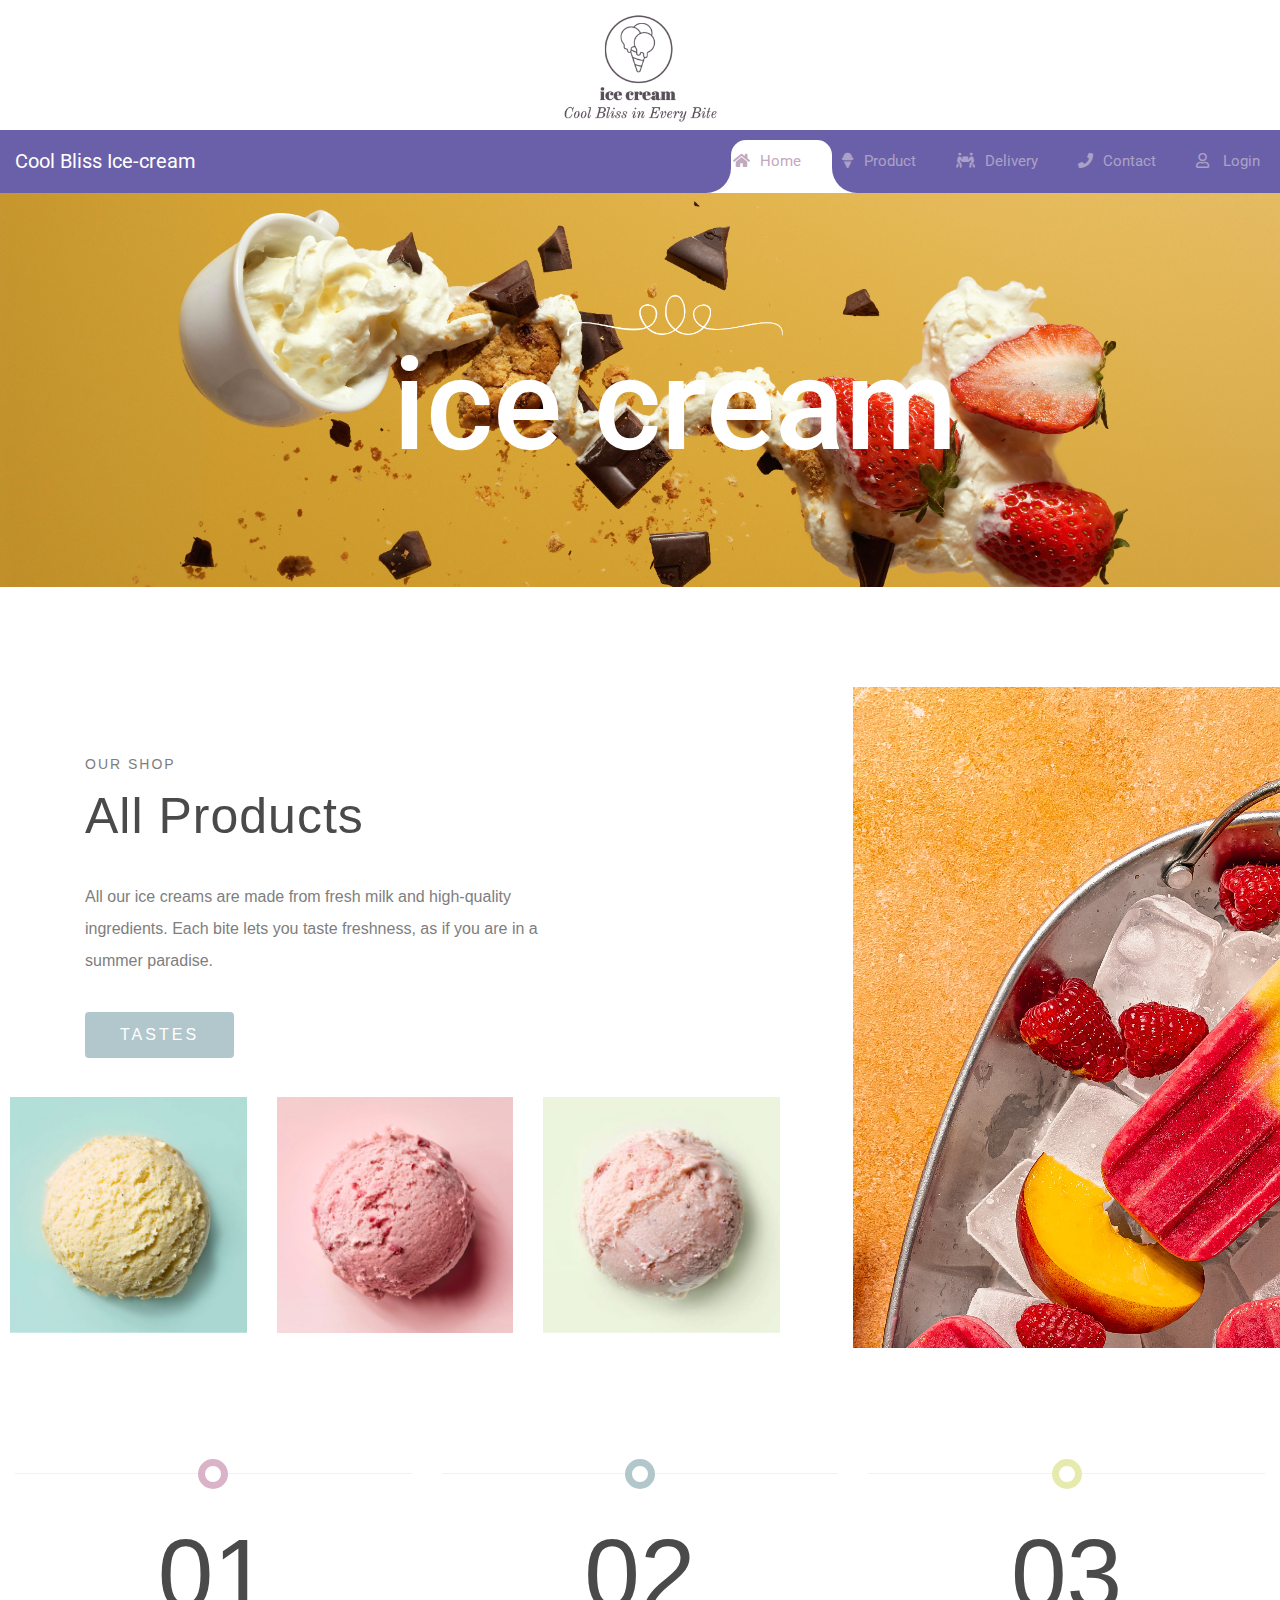
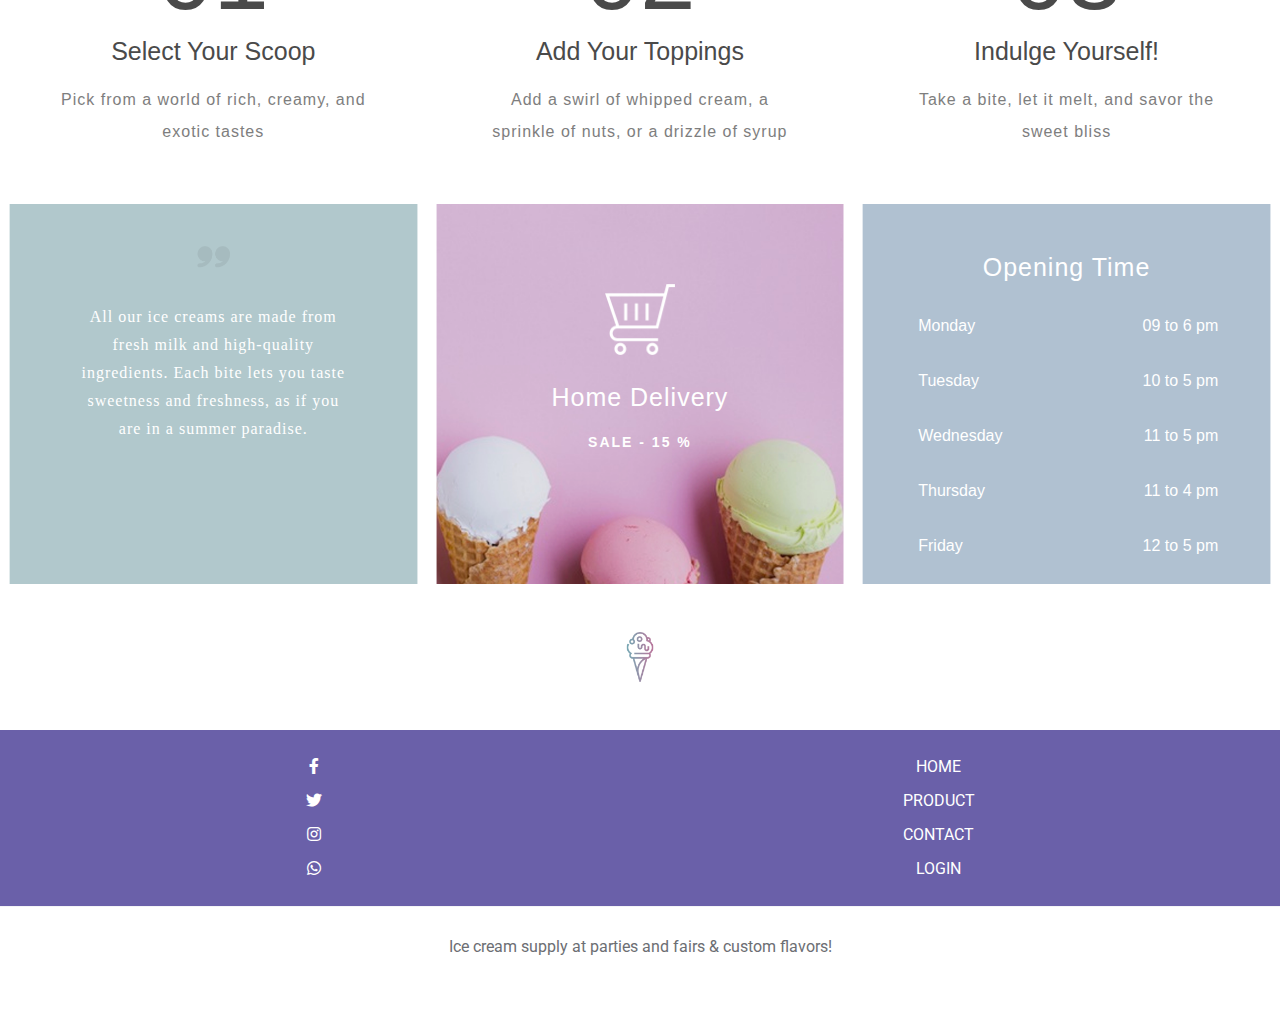
<file: index.html>
<!DOCTYPE html>
<html>

<head>
    <meta charset="utf-8">
    <meta name="viewport"
        content="width=device-width, user-scalable=no, initial-scale=1.0, maximum-scale=1.0, minimum-scale=1.0">
    <link rel='stylesheet' href='https://cdn.jsdelivr.net/npm/bootstrap@4.6.1/dist/css/bootstrap.min.css'>

    <title>ICE CREAM SHOP</title>
    <link rel='stylesheet' href='https://cdnjs.cloudflare.com/ajax/libs/font-awesome/5.10.2/css/all.css'>
    <link rel="stylesheet" href="css/style.css">
    <link rel="stylesheet" type="text/css" href="css/index.css">
    <link rel="stylesheet" type="text/css" href="css/footer.css">
    <link rel="stylesheet" type="text/css" href="css/shop.css">
</head>

<body>
    <!--logo-->
    <img class="logo" src="images/ice cream-logo.png" />
    <nav class="navbar navbar-expand-custom navbar-mainbg">
        <a class="navbar-brand navbar-logo" href="#">Cool Bliss Ice-cream</a>
        <button class="navbar-toggler" type="button" aria-controls="navbarSupportedContent" aria-expanded="false"
            aria-label="Toggle navigation">
            <i class="fas fa-bars text-white"></i>
        </button>
        <div class="collapse navbar-collapse" id="navbarSupportedContent">
            <ul class="navbar-nav ml-auto">
                <div class="hori-selector">
                    <div class="left"></div>
                    <div class="right"></div>
                </div>
                <li class="nav-item">
                    <a class="nav-link" href="index.html"><i class="fas fa-home"></i>Home</a>
                </li>
                <li class="nav-item">
                    <a class="nav-link" href="product.html"><i class="fas fa-ice-cream"></i>Product</a>
                </li>
                <li class="nav-item">
                    <a class="nav-link" href="delivery.html"><i class="fas fa-people-carry"></i>Delivery</a>
                </li>
                <li class="nav-item">
                    <a class="nav-link" href="contact.html"><i class="fas fa-phone"></i>Contact</a>
                </li>
                <!-- <li class="nav-item">
                    <a class="nav-link" href="news.html"><i class="far fa-newspaper"></i>News</a>
                </li> -->
                <li class="nav-item">
                    <a class="nav-link" href="login.html"><i class="far fa-user"></i> Login</a>
                </li>
            </ul>
        </div>
    </nav>



    <div class="background">
        <div class="banner-box">
            <div class="img-div">
                <img class="nav-new" src="images/nav-new.png" alt="">
                <div class="banner-txt">
                    <h1>ice cream</h1>

                </div>
            </div>
        </div>
    </div>

    <div class="all-products-wrapper">
        <div class="all-products">
            <div class="sec1">
                <p class="p1">OUR SHOP</p>
                <h1>All Products</h1>
                <div class="sec1-row">
                    <div class="sec1-col">
                        All our ice creams are made from fresh milk and high-quality ingredients. Each bite lets you
                        taste
                        freshness, as if you are in a summer paradise.
                    </div>

                </div>
                <a href="#" class="link"> TASTES</a>
            </div>
            <div class="sec2">
                <img src="images/12.jpeg" alt="">
            </div>
            <div class="sec3">
                <div class="inner">
                    <div class="item">
                        <div class="item-inner">
                            <img src="images/shop-2.jpg" alt="">

                        </div>
                    </div>
                    <div class="item">
                        <div class="item-inner">
                            <img src="images/shop-1.jpg" alt="">

                        </div>
                    </div>
                    <div class="item">
                        <div class="item-inner">
                            <img src="images/shop-6.jpg" alt="">

                        </div>
                    </div>

                </div>
            </div>
        </div>
    </div>

    <div class="our-shop">
        <div class="section">

            <div class="shop-top">
                <div class="item">
                    <div class="s-inner">
                        <div class="s-border">
                            <div class="s-circle"></div>
                        </div>
                        <h1 class="t1">01</h1>
                        <h2 class="t2">Select Your Scoop</h2>
                        <p class="t3">Pick from a world of rich, creamy, and exotic tastes</p>
                    </div>
                </div>
                <div class="item">
                    <div class="s-inner">
                        <div class="s-border">
                            <div class="s-circle" style="border: 7px solid #b1c7cb;"></div>
                        </div>
                        <h1 class="t1">02</h1>
                        <h2 class="t2">Add Your Toppings</h2>
                        <p class="t3">Add a swirl of whipped cream, a sprinkle of nuts, or a drizzle of syrup</p>
                    </div>
                </div>
                <div class="item">
                    <div class="s-inner">
                        <div class="s-border">
                            <div class="s-circle" style="border: 7px solid #e7eaad;"></div>
                        </div>
                        <h1 class="t1">03</h1>
                        <h2 class="t2">Indulge Yourself!</h2>
                        <p class="t3">Take a bite, let it melt, and savor the sweet bliss</p>
                    </div>
                </div>
            </div>
            <div class="shop-card">
                <div class="item">
                    <div class="it-inner it-1">
                        <div class="infp">
                            <div class="quote"><img src="images/1-icon-quote.png" width="33" height="22" alt=""></div>
                            <p class="info1">All our ice creams are made from fresh milk and high-quality ingredients.
                                Each bite lets
                                you taste sweetness and freshness, as if you are in a summer paradise. </p>


                            <div class="bullet">
                                <span class="selected" data-id="ava1"></span>
                                <span data-id="ava2"></span>
                            </div>
                        </div>
                    </div>
                </div>
                <div class="item">
                    <div class="it-inner it-2">
                        <div class="infp">
                            <div class="quote"><img src="images/icon-cart.png" width="70" height="71" alt=""></div>
                            <p class="s1">Home Delivery</p>
                            <p class="s2">SALE - 15 %</p>

                        </div>
                    </div>
                </div>
                <div class="item">
                    <div class="it-inner it-3">
                        <div class="infp">
                            <p class="s1">Opening Time</p>
                            <div class="it-table">
                                <div class="it-col">
                                    <p>Monday</p>
                                </div>
                                <div class="it-col">
                                    <p class="text-right">09 to 6 pm</p>
                                </div>
                            </div>
                            <div class="it-table">
                                <div class="it-col">
                                    <p>Tuesday</p>
                                </div>
                                <div class="it-col">
                                    <p class="text-right">10 to 5 pm</p>
                                </div>
                            </div>
                            <div class="it-table">
                                <div class="it-col">
                                    <p>Wednesday</p>
                                </div>
                                <div class="it-col">
                                    <p class="text-right">11 to 5 pm</p>
                                </div>
                            </div>
                            <div class="it-table">
                                <div class="it-col">
                                    <p>Thursday</p>
                                </div>
                                <div class="it-col">
                                    <p class="text-right">11 to 4 pm</p>
                                </div>
                            </div>
                            <div class="it-table">
                                <div class="it-col">
                                    <p>Friday</p>
                                </div>
                                <div class="it-col">
                                    <p class="text-right">12 to 5 pm</p>
                                </div>
                            </div>
                        </div>
                    </div>
                </div>
            </div>
        </div>

        </br>

        </br>


        <div class="littlelogo">

            <img src="images/icon-1.png" alt="logo">
        </div>
        </br>
        </br>
        <footer>
            <div class="footer-container">
                <div class="social-links">
                    <a href="https://www.facebook.com"><i class="fab fa-facebook-f"></i></a>
                    <a href="https://www.twitter.com"><i class="fab fa-twitter"></i></a>
                    <a href="https://www.instagram.com"><i class="fab fa-instagram"></i></a>
                    <a href="https://www.whatsapp.com"><i class="fab fa-whatsapp"></i></a>
                    <link rel="stylesheet"
                        href="https://cdnjs.cloudflare.com/ajax/libs/font-awesome/5.15.1/css/all.min.css">

                </div>

                <div class="menu-links">
                    <a href="index.html">HOME</a>
                    <a href="product.html">PRODUCT</a>
                    <a href="contact.html">CONTACT</a>
                    <a href="login.html">LOGIN</a>
                </div>


            </div>
            <div class="footer-bottom">
                <p>Ice cream supply at parties and fairs & custom flavors!</p>
            </div>
        </footer>

        <script src='https://code.jquery.com/jquery-3.4.1.min.js'></script>
        <script src='https://cdn.jsdelivr.net/npm/popper.js@1.16.1/dist/umd/popper.min.js'></script>
        <script src='https://cdn.jsdelivr.net/npm/bootstrap@4.6.1/dist/js/bootstrap.min.js'></script>
        <script src="scripts/navbar.js"></script>
</body>

</html>
</file>
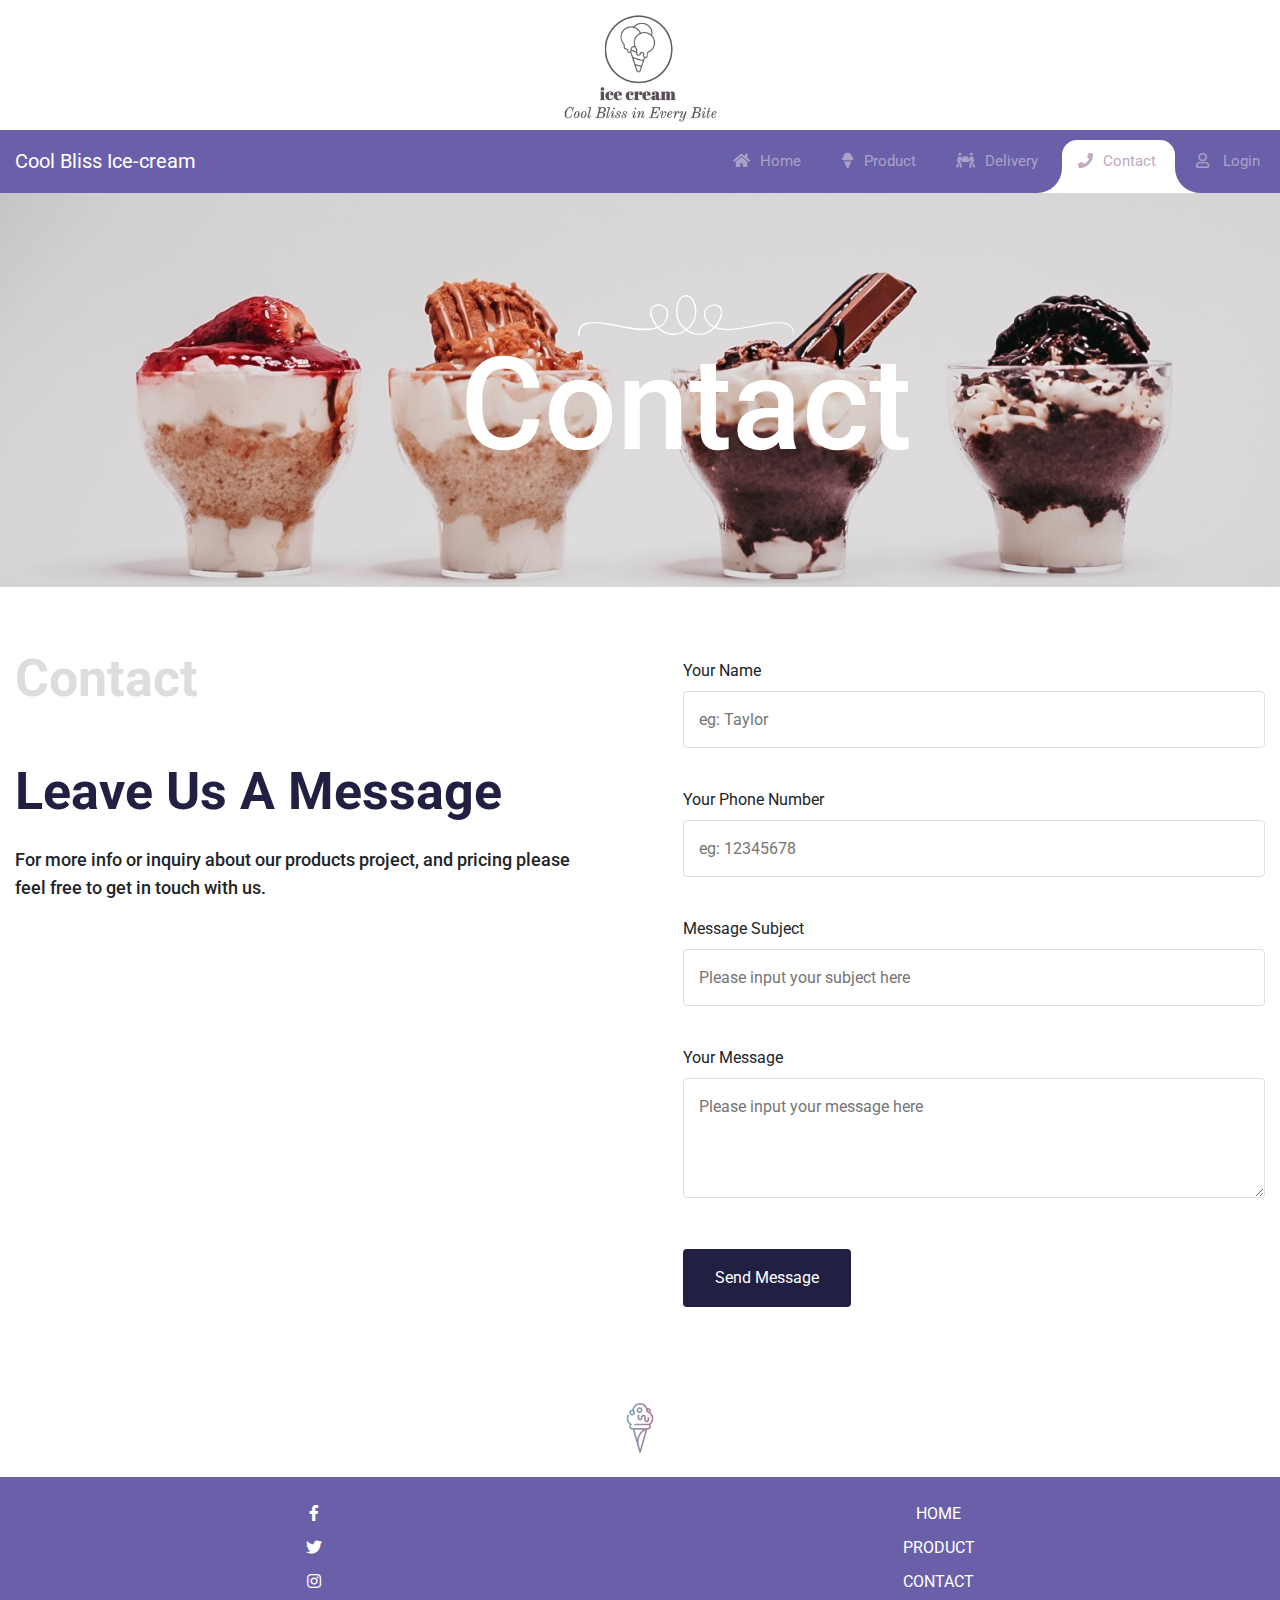
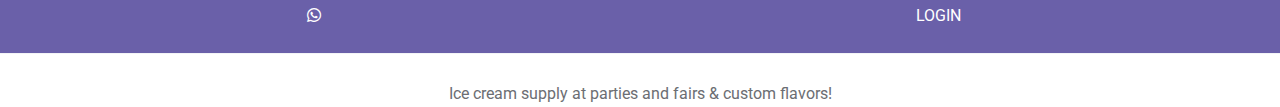
<file: contact.html>
<!DOCTYPE html>
<html lang="en">

<head>
    <meta charset="UTF-8">
    <meta name="viewport" content="width=device-width, initial-scale=1.0">
    <meta http-equiv="X-UA-Compatible" content="ie=edge">
    <meta name="viewport"
        content="width=device-width, user-scalable=no, initial-scale=1.0, maximum-scale=1.0, minimum-scale=1.0">
    <link rel='stylesheet' href='https://cdn.jsdelivr.net/npm/bootstrap@4.6.1/dist/css/bootstrap.min.css'>
    <link rel='stylesheet' href='https://cdnjs.cloudflare.com/ajax/libs/font-awesome/5.10.2/css/all.css'>
    <link rel="stylesheet" href="css/style.css">
    <link rel="stylesheet" type="text/css" href="css/index.css">
    <link rel="stylesheet" type="text/css" href="css/footer.css">
    <link rel="stylesheet" type="text/css" href="css/shop.css">
    <link rel="stylesheet" type="text/css" href="css/contact.css">

</head>

<body>
    <!--logo-->
    <img class="logo" src="images/ice cream-logo.png" />

    <!--nav-->
    <nav class="navbar navbar-expand-custom navbar-mainbg">
        <a class="navbar-brand navbar-logo" href="#">Cool Bliss Ice-cream</a>
        <button class="navbar-toggler" type="button" aria-controls="navbarSupportedContent" aria-expanded="false"
            aria-label="Toggle navigation">
            <i class="fas fa-bars text-white"></i>
        </button>
        <div class="collapse navbar-collapse" id="navbarSupportedContent">
            <ul class="navbar-nav ml-auto">
                <div class="hori-selector">
                    <div class="left"></div>
                    <div class="right"></div>
                </div>
                <li class="nav-item">
                    <a class="nav-link" href="index.html"><i class="fas fa-home"></i>Home</a>
                </li>
                <li class="nav-item">
                    <a class="nav-link" href="product.html"><i class="fas fa-ice-cream"></i>Product</a>
                </li>
                <li class="nav-item">
                    <a class="nav-link" href="delivery.html"><i class="fas fa-people-carry"></i>Delivery</a>
                </li>
                <li class="nav-item">
                    <a class="nav-link" href="contact.html"><i class="fas fa-phone"></i>Contact</a>
                </li>
                <!-- <li class="nav-item">
                    <a class="nav-link" href="news.html"><i class="far fa-newspaper"></i>News</a>
                </li> -->
                <li class="nav-item">
                    <a class="nav-link" href="login.html"><i class="far fa-user"></i> Login</a>
                </li>
            </ul>
        </div>
    </nav>
    <div class="background">
        <div class="banner-box">
            <div class="img-div">
                <img class="nav-new" src="images/scoop.jpg" alt="">
                <div class="banner-txt">
                    <h1>Contact</h1>

                </div>
            </div>
        </div>
    </div>


    <!-- contact-form 2 -->
    <section class="contact">
        <form name="profileForm" method="get">
            <div class="overlap2">
                <div class="contact-infubd section-gap">
                    <div class="wrapper">
                        <div class="contact-grids d-grid">
                            <div class="contact-left">
                                <h3>Contact</h3>
                                <span class="fa fa-envelope-open-o" aria-hidden="true"></span>
                                <h4>Leave us a Message</h4>
                                <h6>For more info or inquiry about our products project, and pricing please feel free to
                                    get in touch with
                                    us.</h6>
                            </div>
                            <div class="contact-right">
                                <div class="input-grids">


                                    <label for="name">Your Name</label><br>
                                    <input type="text" name="w3lName" id="w3lName" placeholder="eg: Taylor"
                                        class="contact-input" />
                                    <span id="nameWarning" class="alert"></span><br>


                                    <label for="phone">Your Phone Number</label><br>
                                    <input type="text" id="w3lSender" placeholder="eg: 12345678" />
                                    <span id="phoneWarning" class="alert"></span><br>

                                    <label for="subject">Message Subject</label><br>
                                    <input type="text" name="w3lSubect" id="w3lSubect"
                                        placeholder="Please input your subject here" class="contact-input" />
                                    <span id="subjectlWarning" class="alert"></span><br>

                                </div>


                                <div class="form-input">
                                    <label for="message">Your Message</label><br>
                                    <textarea name="w3lMessage" placeholder="Please input your message here"></textarea>
                                    <span id="messageWarning" class="alert"></span><br>
                                </div>

                                <button class="btn submit">Send Message</button>
        </form>


    </section>

    </br>


    <div class="littlelogo">

        <img src="images/icon-1.png" alt="logo">
    </div>
    </br>
    <footer>
        <div class="footer-container">
            <div class="social-links">
                <a href="https://www.facebook.com"><i class="fab fa-facebook-f"></i></a>
                <a href="https://www.twitter.com"><i class="fab fa-twitter"></i></a>
                <a href="https://www.instagram.com"><i class="fab fa-instagram"></i></a>
                <a href="https://www.whatsapp.com"><i class="fab fa-whatsapp"></i></a>
                <link rel="stylesheet"
                    href="https://cdnjs.cloudflare.com/ajax/libs/font-awesome/5.15.1/css/all.min.css">

            </div>

            <div class="menu-links">
                <a href="index.html">HOME</a>
                <a href="product.html">PRODUCT</a>
                <a href="contact.html">CONTACT</a>
                <a href="login.html">LOGIN</a>
            </div>


        </div>
        <div class="footer-bottom">
            <p>Ice cream supply at parties and fairs & custom flavors!</p>
        </div>
    </footer>




</body>

<script src='https://code.jquery.com/jquery-3.4.1.min.js'></script>
<script src='https://cdn.jsdelivr.net/npm/popper.js@1.16.1/dist/umd/popper.min.js'></script>
<script src='https://cdn.jsdelivr.net/npm/bootstrap@4.6.1/dist/js/bootstrap.min.js'></script>
<script src="scripts/navbar.js"></script>

</html>
</file>
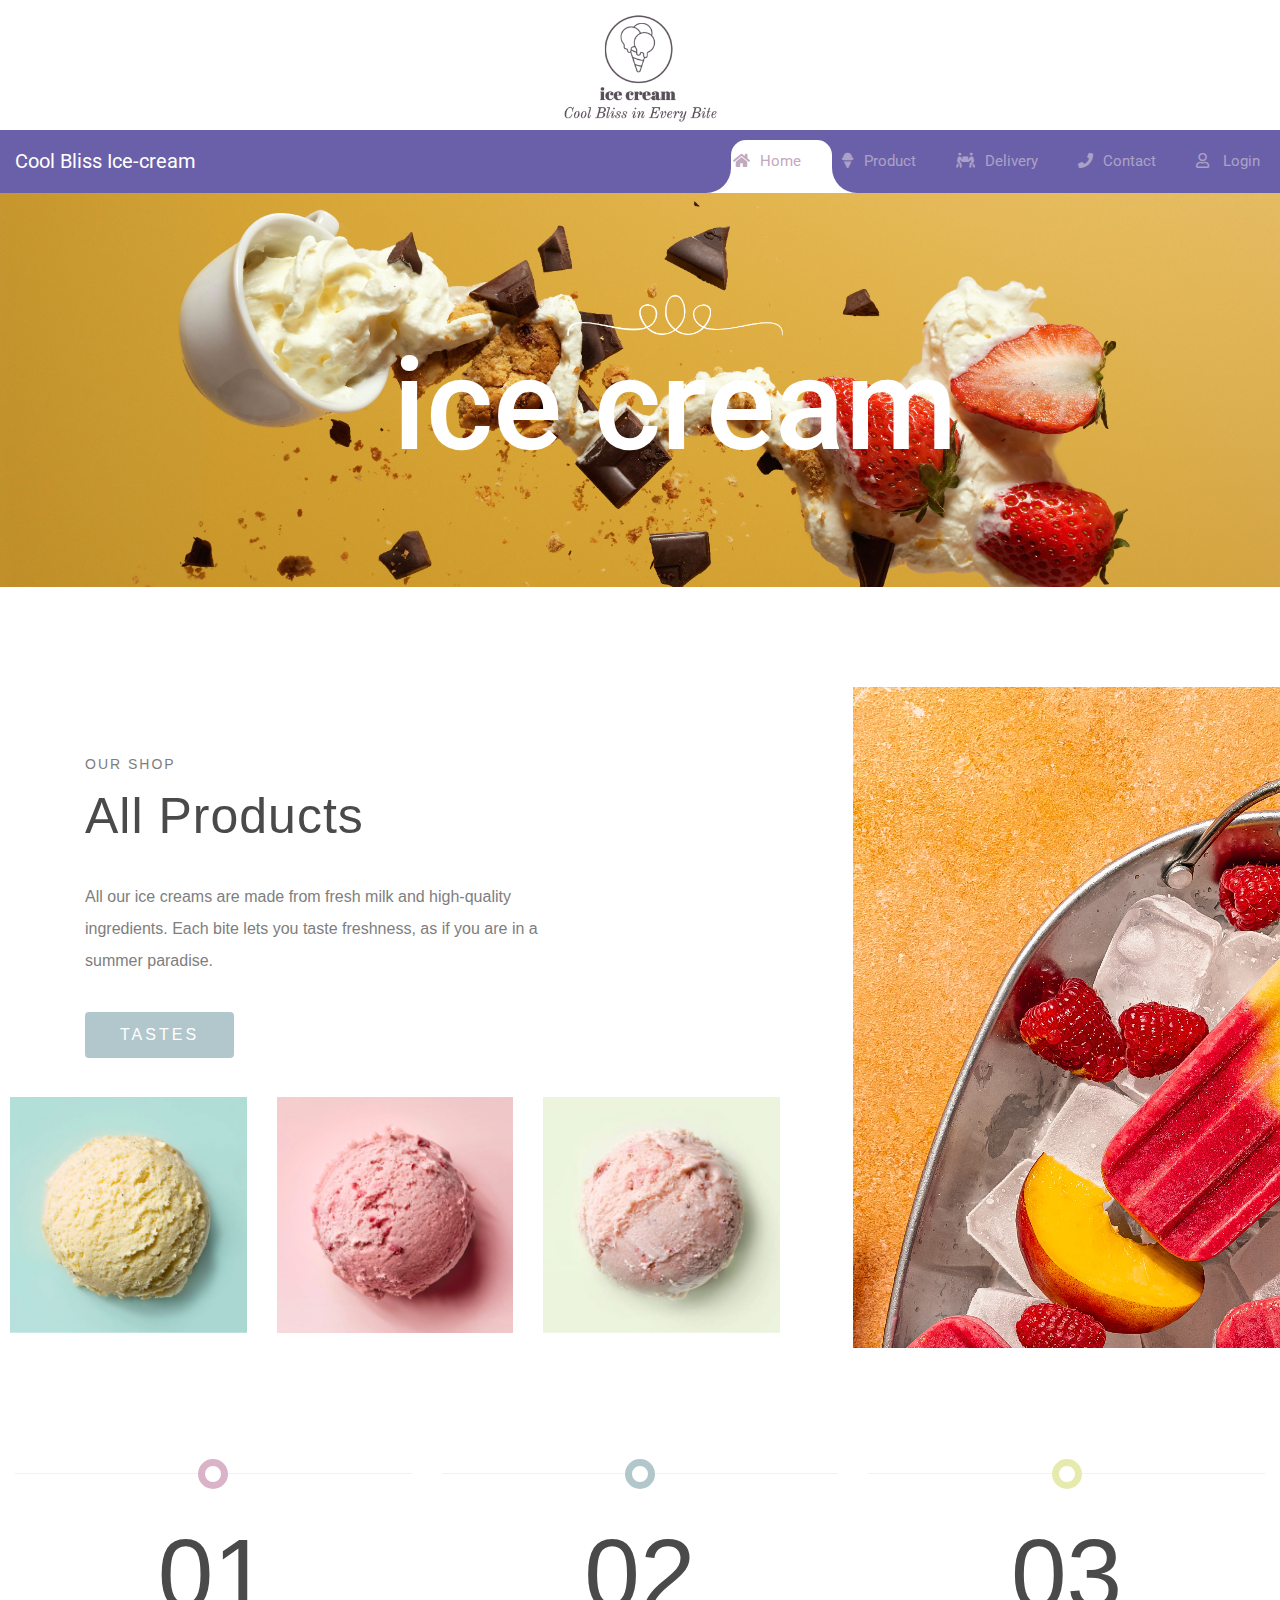
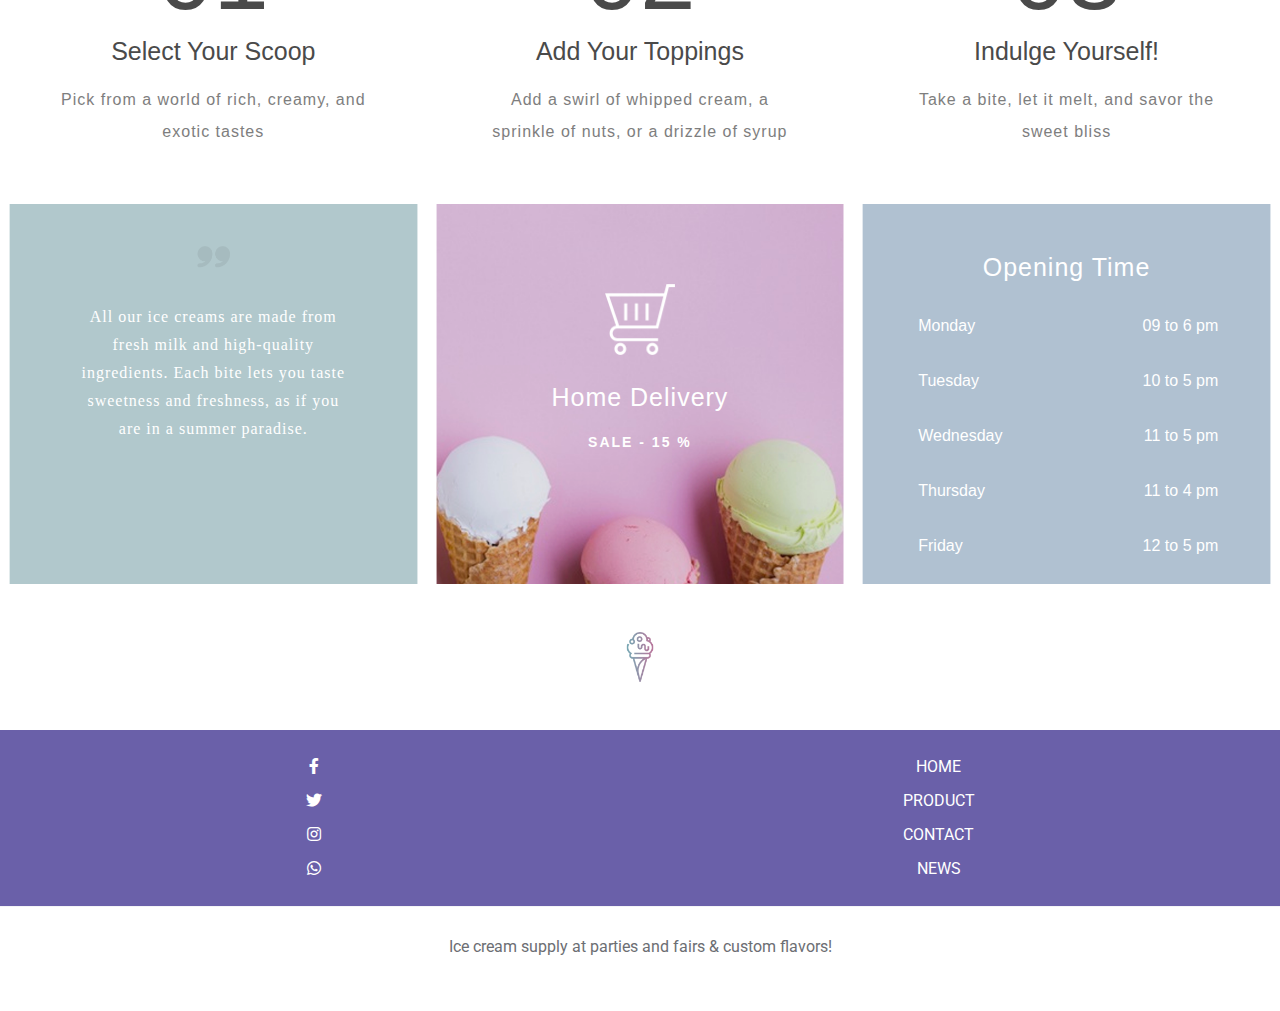
<file: home.html>
<!DOCTYPE html>
<html>

<head>
    <meta charset="utf-8">
    <meta name="viewport"
        content="width=device-width, user-scalable=no, initial-scale=1.0, maximum-scale=1.0, minimum-scale=1.0">
    <link rel='stylesheet' href='https://cdn.jsdelivr.net/npm/bootstrap@4.6.1/dist/css/bootstrap.min.css'>

    <title>ICE CREAM SHOP</title>
    <link rel='stylesheet' href='https://cdnjs.cloudflare.com/ajax/libs/font-awesome/5.10.2/css/all.css'>
    <link rel="stylesheet" href="css/style.css">
    <link rel="stylesheet" type="text/css" href="css/index.css">
    <link rel="stylesheet" type="text/css" href="css/footer.css">
    <link rel="stylesheet" type="text/css" href="css/shop.css">
</head>

<body>
    <!--logo-->
    <img class="logo" src="images/ice cream-logo.png" />
    <nav class="navbar navbar-expand-custom navbar-mainbg">
        <a class="navbar-brand navbar-logo" href="#">Cool Bliss Ice-cream</a>
        <button class="navbar-toggler" type="button" aria-controls="navbarSupportedContent" aria-expanded="false"
            aria-label="Toggle navigation">
            <i class="fas fa-bars text-white"></i>
        </button>
        <div class="collapse navbar-collapse" id="navbarSupportedContent">
            <ul class="navbar-nav ml-auto">
                <div class="hori-selector">
                    <div class="left"></div>
                    <div class="right"></div>
                </div>
                <li class="nav-item">
                    <a class="nav-link" href="home.html"><i class="fas fa-home"></i>Home</a>
                </li>
                <li class="nav-item">
                    <a class="nav-link" href="product.html"><i class="fas fa-ice-cream"></i>Product</a>
                </li>
                <li class="nav-item">
                    <a class="nav-link" href="delivery.html"><i class="fas fa-people-carry"></i>Delivery</a>
                </li>
                <li class="nav-item">
                    <a class="nav-link" href="contact.html"><i class="fas fa-phone"></i>Contact</a>
                </li>
                <!-- <li class="nav-item">
                    <a class="nav-link" href="news.html"><i class="far fa-newspaper"></i>News</a>
                </li> -->
                <li class="nav-item">
                    <a class="nav-link" href="login.html"><i class="far fa-user"></i> Login</a>
                </li>
            </ul>
        </div>
    </nav>



    <div class="background">
        <div class="banner-box">
            <div class="img-div">
                <img class="nav-new" src="images/nav-new.png" alt="">
                <div class="banner-txt">
                    <h1>ice cream</h1>

                </div>
            </div>
        </div>
    </div>

    <div class="all-products-wrapper">
        <div class="all-products">
            <div class="sec1">
                <p class="p1">OUR SHOP</p>
                <h1>All Products</h1>
                <div class="sec1-row">
                    <div class="sec1-col">
                        All our ice creams are made from fresh milk and high-quality ingredients. Each bite lets you
                        taste
                        freshness, as if you are in a summer paradise.
                    </div>

                </div>
                <a href="#" class="link"> TASTES</a>
            </div>
            <div class="sec2">
                <img src="images/12.jpeg" alt="">
            </div>
            <div class="sec3">
                <div class="inner">
                    <div class="item">
                        <div class="item-inner">
                            <img src="images/shop-2.jpg" alt="">

                        </div>
                    </div>
                    <div class="item">
                        <div class="item-inner">
                            <img src="images/shop-1.jpg" alt="">

                        </div>
                    </div>
                    <div class="item">
                        <div class="item-inner">
                            <img src="images/shop-6.jpg" alt="">

                        </div>
                    </div>

                </div>
            </div>
        </div>
    </div>

    <div class="our-shop">
        <div class="section">

            <div class="shop-top">
                <div class="item">
                    <div class="s-inner">
                        <div class="s-border">
                            <div class="s-circle"></div>
                        </div>
                        <h1 class="t1">01</h1>
                        <h2 class="t2">Select Your Scoop</h2>
                        <p class="t3">Pick from a world of rich, creamy, and exotic tastes</p>
                    </div>
                </div>
                <div class="item">
                    <div class="s-inner">
                        <div class="s-border">
                            <div class="s-circle" style="border: 7px solid #b1c7cb;"></div>
                        </div>
                        <h1 class="t1">02</h1>
                        <h2 class="t2">Add Your Toppings</h2>
                        <p class="t3">Add a swirl of whipped cream, a sprinkle of nuts, or a drizzle of syrup</p>
                    </div>
                </div>
                <div class="item">
                    <div class="s-inner">
                        <div class="s-border">
                            <div class="s-circle" style="border: 7px solid #e7eaad;"></div>
                        </div>
                        <h1 class="t1">03</h1>
                        <h2 class="t2">Indulge Yourself!</h2>
                        <p class="t3">Take a bite, let it melt, and savor the sweet bliss</p>
                    </div>
                </div>
            </div>
            <div class="shop-card">
                <div class="item">
                    <div class="it-inner it-1">
                        <div class="infp">
                            <div class="quote"><img src="images/1-icon-quote.png" width="33" height="22" alt=""></div>
                            <p class="info1">All our ice creams are made from fresh milk and high-quality ingredients.
                                Each bite lets
                                you taste sweetness and freshness, as if you are in a summer paradise. </p>


                            <div class="bullet">
                                <span class="selected" data-id="ava1"></span>
                                <span data-id="ava2"></span>
                            </div>
                        </div>
                    </div>
                </div>
                <div class="item">
                    <div class="it-inner it-2">
                        <div class="infp">
                            <div class="quote"><img src="images/icon-cart.png" width="70" height="71" alt=""></div>
                            <p class="s1">Home Delivery</p>
                            <p class="s2">SALE - 15 %</p>

                        </div>
                    </div>
                </div>
                <div class="item">
                    <div class="it-inner it-3">
                        <div class="infp">
                            <p class="s1">Opening Time</p>
                            <div class="it-table">
                                <div class="it-col">
                                    <p>Monday</p>
                                </div>
                                <div class="it-col">
                                    <p class="text-right">09 to 6 pm</p>
                                </div>
                            </div>
                            <div class="it-table">
                                <div class="it-col">
                                    <p>Tuesday</p>
                                </div>
                                <div class="it-col">
                                    <p class="text-right">10 to 5 pm</p>
                                </div>
                            </div>
                            <div class="it-table">
                                <div class="it-col">
                                    <p>Wednesday</p>
                                </div>
                                <div class="it-col">
                                    <p class="text-right">11 to 5 pm</p>
                                </div>
                            </div>
                            <div class="it-table">
                                <div class="it-col">
                                    <p>Thursday</p>
                                </div>
                                <div class="it-col">
                                    <p class="text-right">11 to 4 pm</p>
                                </div>
                            </div>
                            <div class="it-table">
                                <div class="it-col">
                                    <p>Friday</p>
                                </div>
                                <div class="it-col">
                                    <p class="text-right">12 to 5 pm</p>
                                </div>
                            </div>
                        </div>
                    </div>
                </div>
            </div>
        </div>

        </br>

        </br>


        <div class="littlelogo">

            <img src="images/icon-1.png" alt="logo">
        </div>
        </br>
        </br>
        <footer>
            <div class="footer-container">
                <div class="social-links">
                    <a href="https://www.facebook.com"><i class="fab fa-facebook-f"></i></a>
                    <a href="https://www.twitter.com"><i class="fab fa-twitter"></i></a>
                    <a href="https://www.instagram.com"><i class="fab fa-instagram"></i></a>
                    <a href="https://www.whatsapp.com"><i class="fab fa-whatsapp"></i></a>
                    <link rel="stylesheet"
                        href="https://cdnjs.cloudflare.com/ajax/libs/font-awesome/5.15.1/css/all.min.css">

                </div>

                <div class="menu-links">
                    <a href="home.html">HOME</a>
                    <a href="product.html">PRODUCT</a>
                    <a href="contact.html">CONTACT</a>
                    <a href="news.html">NEWS</a>
                </div>


            </div>
            <div class="footer-bottom">
                <p>Ice cream supply at parties and fairs & custom flavors!</p>
            </div>
        </footer>

        <script src='https://code.jquery.com/jquery-3.4.1.min.js'></script>
        <script src='https://cdn.jsdelivr.net/npm/popper.js@1.16.1/dist/umd/popper.min.js'></script>
        <script src='https://cdn.jsdelivr.net/npm/bootstrap@4.6.1/dist/js/bootstrap.min.js'></script>
        <script src="scripts/navbar.js"></script>
</body>

</html>
</file>
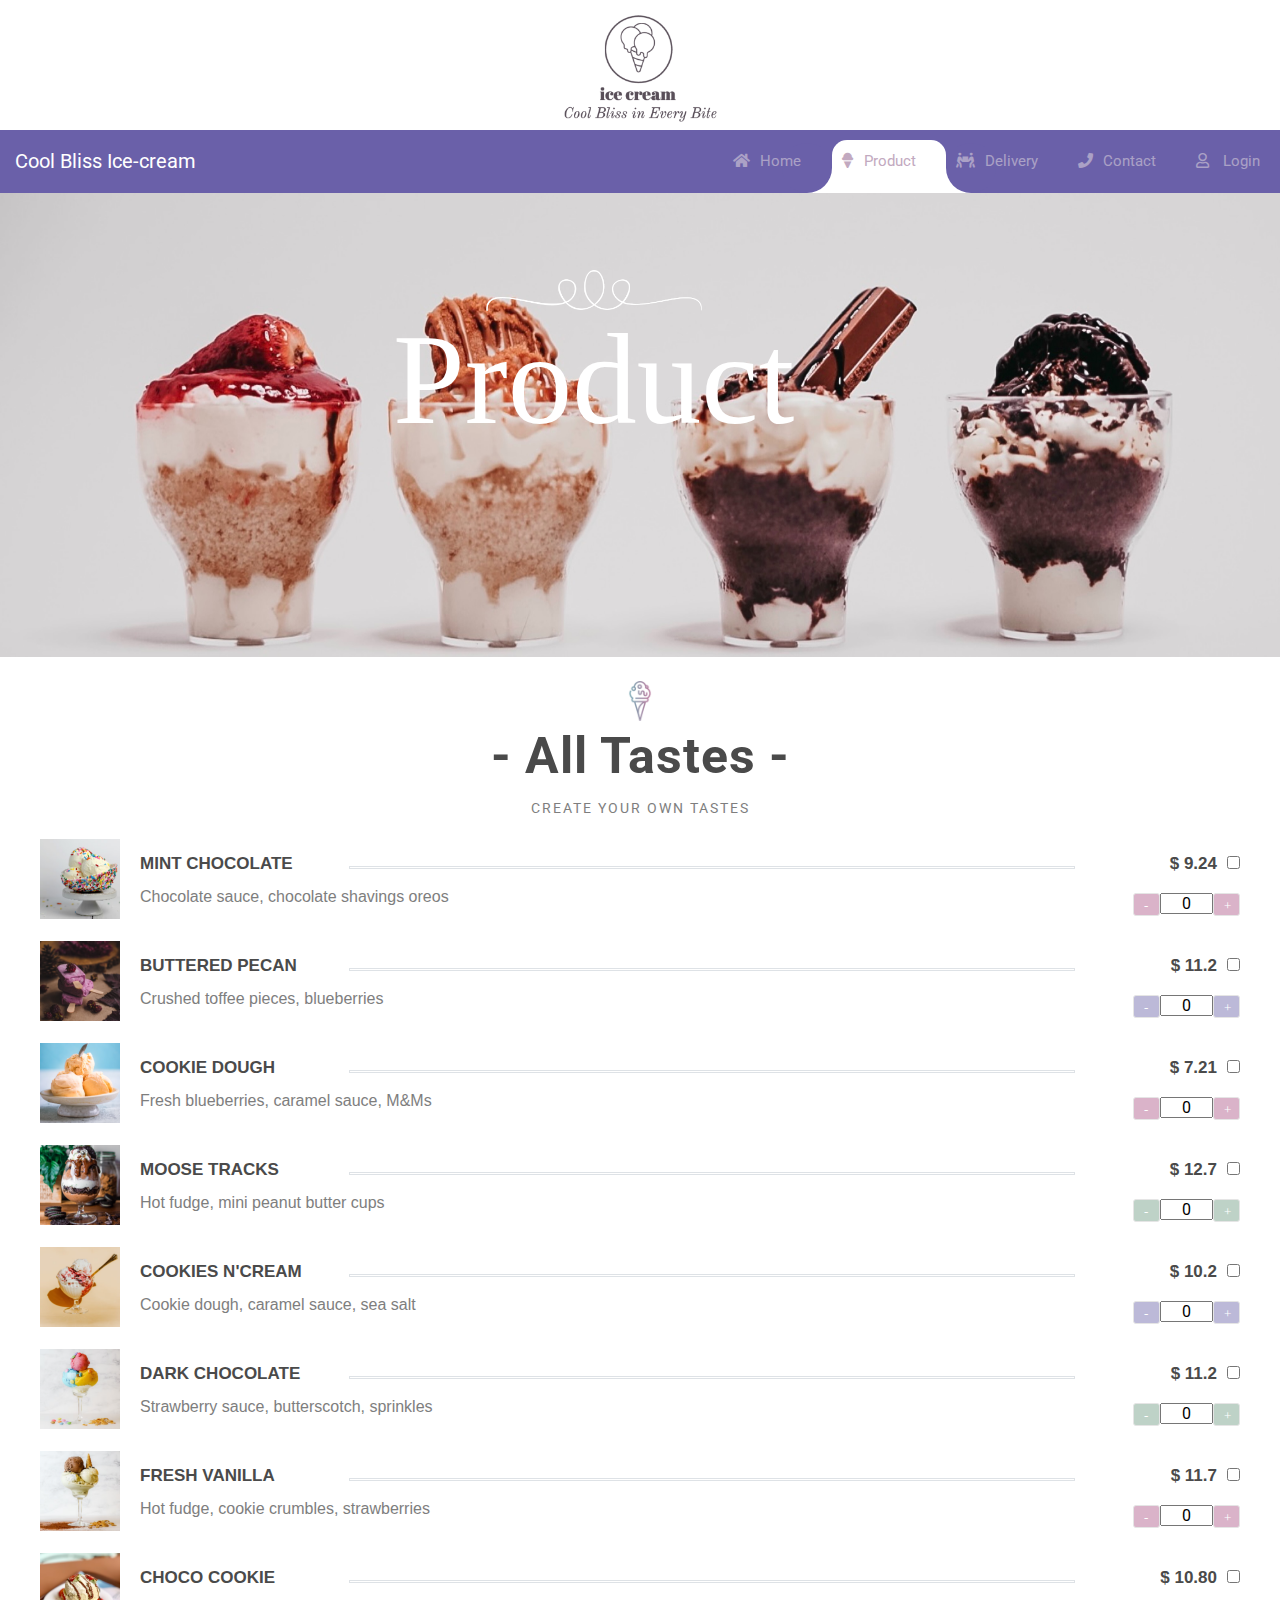
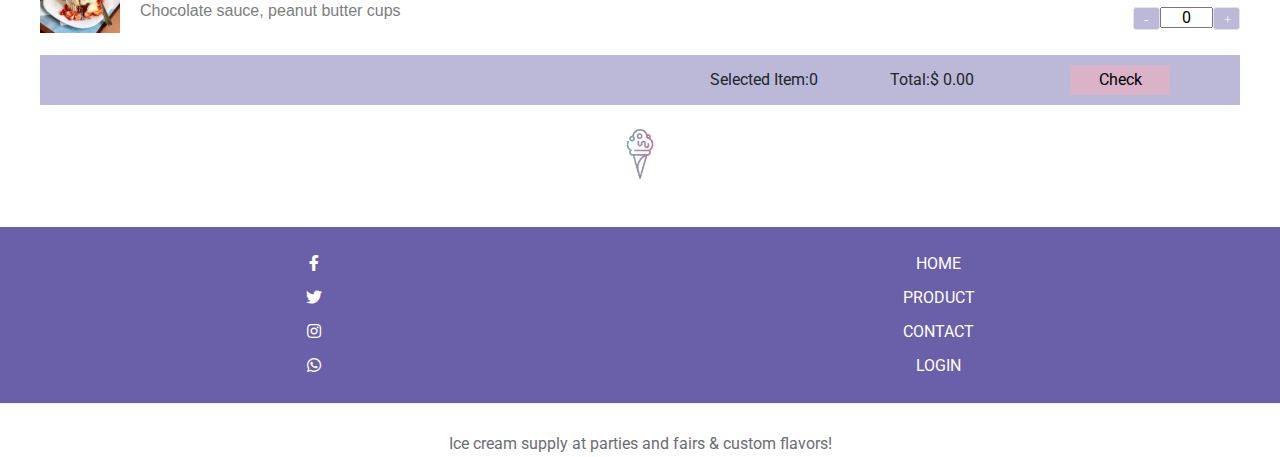
<file: product.html>
<!DOCTYPE html>
<html>

<head>
  <meta charset="utf-8">
  <title>ICE CREAM SHOP</title>
  <meta name="viewport"
    content="width=device-width, user-scalable=no, initial-scale=1.0, maximum-scale=1.0, minimum-scale=1.0">
  <link rel='stylesheet' href='https://cdn.jsdelivr.net/npm/bootstrap@4.6.1/dist/css/bootstrap.min.css'>
  <link rel='stylesheet' href='https://cdnjs.cloudflare.com/ajax/libs/font-awesome/5.10.2/css/all.css'>
  <link rel="stylesheet" href="css/style.css">
  <link rel="stylesheet" type="text/css" href="css/index.css">
  <link rel="stylesheet" type="text/css" href="css/footer.css">
  <link rel="stylesheet" type="text/css" href="css/productpage.css">
  <link rel="stylesheet" type="text/css" href="css/cart.css">

</head>

<body>
  <img class="logo" src="images/ice cream-logo.png" />
  <nav class="navbar navbar-expand-custom navbar-mainbg">
    <a class="navbar-brand navbar-logo" href="#">Cool Bliss Ice-cream</a>
    <button class="navbar-toggler" type="button" aria-controls="navbarSupportedContent" aria-expanded="false"
      aria-label="Toggle navigation">
      <i class="fas fa-bars text-white"></i>
    </button>
    <div class="collapse navbar-collapse" id="navbarSupportedContent">
      <ul class="navbar-nav ml-auto">
        <div class="hori-selector">
          <div class="left"></div>
          <div class="right"></div>
        </div>
        <li class="nav-item">
          <a class="nav-link" href="index.html"><i class="fas fa-home"></i>Home</a>
        </li>
        <li class="nav-item">
          <a class="nav-link" href="product.html"><i class="fas fa-ice-cream"></i>Product</a>
        </li>
        <li class="nav-item">
          <a class="nav-link" href="delivery.html"><i class="fas fa-people-carry"></i>Delivery</a>
        </li>
        <li class="nav-item">
          <a class="nav-link" href="contact.html"><i class="fas fa-phone"></i>Contact</a>
        </li>
        <li class="nav-item">
          <a class="nav-link" href="login.html"><i class="far fa-user"></i> Login</a>
        </li>
      </ul>
    </div>
  </nav>

  <div class="background">
    <div class="banner-box">
      <div class="img-div">
        <img class="nav-new" src="images/scoop.jpg" alt="">
        <div class="banner-txt">
          <h1>Product</h1>
        </div>
      </div>
    </div>
  </div>



  <br>
  <div class="section">
    <div class="sec-title">
      <div class="title-img"><img src="images/icon-1.png" alt="" width="40"></div>
      <div class="title">- All Tastes -</div>
      <div class="sub-title">CREATE YOUR OWN TASTES</div>
      <br>
    </div>


    <div id="listdiv">

      <div class="sec-list">
        <img class="img" src="images/item01.jpg" alt="" width="80">

        <div style="height: 16px;"></div>
        <div class="info">
          <div class="border"></div>
          <div class="name">MINT CHOCOLATE</div>
          <div class="name2"><input type="checkbox" class="checkCss" /></div>

          <div class="price">$ 9.24</div>

        </div>


        <div style="height: 26px;"></div>
        <div class="desc">
          <div class="txt-container">
            <p class="txt">Chocolate sauce, chocolate shavings oreos</p>
          </div>
          <div class="count">
            <input class="reduceCss" id="jia3" value="-" type="button" />
            <input type="text" class="inputCountCss" id="inputCountCss2" value="0" size="3" />
            <input class="addCss" id="jia4" value="+" type="button" />


          </div>
        </div>
      </div>


      <div class="sec-list">
        <img class="img" src="images/item02.jpg" alt="" width="80">
        <div style="height: 16px;"></div>
        <div class="info">
          <div class="border"></div>
          <div class="name">BUTTERED PECAN</div>
          <div class="name2"><input type="checkbox" class="checkCss" /></div>
          <div class="price">$ 11.2</div>
        </div>
        <div style="height: 26px;"></div>

        <div class="desc">
          <p class="txt">Crushed toffee pieces, blueberries</p>

          <div class="count"><input class="reduceCss" style="background-color: #bcb9d8;" id="jia3" value="-"
              type="button" />
            <input type="text" class="inputCountCss" id="inputCountCss2" value="0" size="3" />
            <input class="addCss" style="background-color: #bcb9d8;" id="jia4" value="+" type="button" />
          </div>
        </div>
      </div>

      <div class="sec-list">
        <img class="img" src="images/item03.jpg" alt="" width="80">

        <div style="height: 16px;"></div>
        <div class="info">
          <div class="border"></div>
          <div class="name">COOKIE DOUGH</div>
          <div class="name2"><input type="checkbox" class="checkCss" /></div>
          <div class="price">$ 7.21</div>
        </div>
        <div style="height: 26px;"></div>
        <div class="desc">
          <p class="txt">Fresh blueberries, caramel sauce, M&Ms</p>
          <div class="count"><input class="reduceCss" style="background-color: #dab3c9;" id="jia3" value="-"
              type="button" />
            <input type="text" class="inputCountCss" id="inputCountCss2" value="0" size="3" />
            <input class="addCss" style="background-color: #dab3c9;" id="jia4" value="+" type="button" />
          </div>
        </div>
      </div>

      <div class="sec-list">
        <img class="img" src="images/item04.jpg" alt="" width="80">

        <div style="height: 16px;"></div>
        <div class="info">
          <div class="border"></div>
          <div class="name">MOOSE TRACKS</div>
          <div class="name2"><input type="checkbox" class="checkCss" /></div>
          <div class="price">$ 12.7</div>
        </div>
        <div style="height: 26px;"></div>
        <div class="desc">
          <p class="txt">Hot fudge, mini peanut butter cups</p>
          <div class="count"><input class="reduceCss" style="background-color: #bed2c7;" id="jia3" value="-"
              type="button" />
            <input type="text" class="inputCountCss" id="inputCountCss2" value="0" size="3" />
            <input class="addCss" style="background-color: #bed2c7;" id="jia4" value="+" type="button" />
          </div>
        </div>
      </div>

      <div class="sec-list">
        <img class="img" src="images/item05.jpg" alt="" width="80">

        <div style="height: 16px;"></div>
        <div class="info">
          <div class="border"></div>
          <div class="name">COOKIES N'CREAM</div>
          <div class="name2"><input type="checkbox" class="checkCss" /></div>
          <div class="price">$ 10.2</div>
        </div>
        <div style="height: 26px;"></div>
        <div class="desc">
          <p class="txt">Cookie dough, caramel sauce, sea salt</p>
          <div class="count"><input class="reduceCss" style="background-color: #bcb9d8;" id="jia3" value="-"
              type="button" />
            <input type="text" class="inputCountCss" id="inputCountCss2" value="0" size="3" />
            <input class="addCss" style="background-color: #bcb9d8;" id="jia4" value="+" type="button" />
          </div>
        </div>
      </div>

      <div class="sec-list">
        <img class="img" src="images/item06.jpg" alt="" width="80">

        <div style="height: 16px;"></div>
        <div class="info">
          <div class="border"></div>
          <div class="name">DARK CHOCOLATE</div>
          <div class="name2"><input type="checkbox" class="checkCss" /></div>
          <div class="price">$ 11.2</div>
        </div>
        <div style="height: 26px;"></div>
        <div class="desc">
          <p class="txt">Strawberry sauce, butterscotch, sprinkles</p>
          <div class="count"><input class="reduceCss" style="background-color: #bed2c7;" id="jia3" value="-"
              type="button" />
            <input type="text" class="inputCountCss" id="inputCountCss2" value="0" size="3" />
            <input class="addCss" style="background-color: #bed2c7;" id="jia4" value="+" type="button" />
          </div>
        </div>
      </div>

      <div class="sec-list">
        <img class="img" src="images/item07.jpg" alt="" width="80">

        <div style="height: 16px;"></div>
        <div class="info">
          <div class="border"></div>
          <div class="name">FRESH VANILLA</div>
          <div class="name2"><input type="checkbox" class="checkCss" /></div>
          <div class="price">$ 11.7</div>
        </div>
        <div style="height: 26px;"></div>
        <div class="desc">
          <p class="txt">Hot fudge, cookie crumbles, strawberries</p>
          <div class="count"><input class="reduceCss" style="background-color: #dab3c9;" id="jia3" value="-"
              type="button" />
            <input type="text" class="inputCountCss" id="inputCountCss2" value="0" size="3" />
            <input class="addCss" style="background-color: #dab3c9;" id="jia4" value="+" type="button" />
          </div>
        </div>
      </div>

      <div class="sec-list">
        <img class="img" src="images/item08.jpg" alt="" width="80">

        <div style="height: 16px;"></div>
        <div class="info">
          <div class="border"></div>
          <div class="name">CHOCO COOKIE</div>
          <div class="name2"><input type="checkbox" class="checkCss" /></div>
          <div class="price">$ 10.80</div>
        </div>
        <div style="height: 26px;"></div>
        <div class="desc">
          <p class="txt">Chocolate sauce, peanut butter cups</p>
          <div class="count"><input class="reduceCss" style="background-color: #bcb9d8;" id="jia3" value="-"
              type="button" />
            <input type="text" class="inputCountCss" id="inputCountCss2" value="0" size="3" />
            <input class="addCss" style="background-color: #bcb9d8;" id="jia4" value="+" type="button" />
          </div>
        </div>
      </div>




      <div id="checkout">
        <div class="t jisuanbtn">
          <a href="delivery.html"><input type="submit" name="btnOrder" id="btnOrder" value="Check" /></a>
        </div>
        <div class="t TotalMoney">Total:$ <span id="priceTotal"> 0.00</span></div>
        <div class="t">Selected Item:<span id="countTotal"> 0 </span></div>
      </div>

    </div>
  </div>


  </div>
  <br>
  <div class="littlelogo">

    <img src="images/icon-1.png" alt="logo">
  </div>
  </br>
  </br>
  <footer>
    <div class="footer-container">
      <div class="social-links">
        <a href="https://www.facebook.com"><i class="fab fa-facebook-f"></i></a>
        <a href="https://www.twitter.com"><i class="fab fa-twitter"></i></a>
        <a href="https://www.instagram.com"><i class="fab fa-instagram"></i></a>
        <a href="https://www.whatsapp.com"><i class="fab fa-whatsapp"></i></a>
        <link rel="stylesheet" href="https://cdnjs.cloudflare.com/ajax/libs/font-awesome/5.15.1/css/all.min.css">

      </div>

      <div class="menu-links">
        <a href="index.html">HOME</a>
        <a href="product.html">PRODUCT</a>
        <a href="contact.html">CONTACT</a>
        <a href="login.html">LOGIN</a>
      </div>


    </div>
    <div class="footer-bottom">
      <p>Ice cream supply at parties and fairs & custom flavors!</p>
    </div>
  </footer>
  <script src='https://code.jquery.com/jquery-3.4.1.min.js'></script>
  <script src='https://cdn.jsdelivr.net/npm/popper.js@1.16.1/dist/umd/popper.min.js'></script>
  <script src='https://cdn.jsdelivr.net/npm/bootstrap@4.6.1/dist/js/bootstrap.min.js'></script>
  <script src="scripts/navbar.js"></script>
  <script type="text/javascript" src="scripts/cart.js"></script>

</body>
</file>
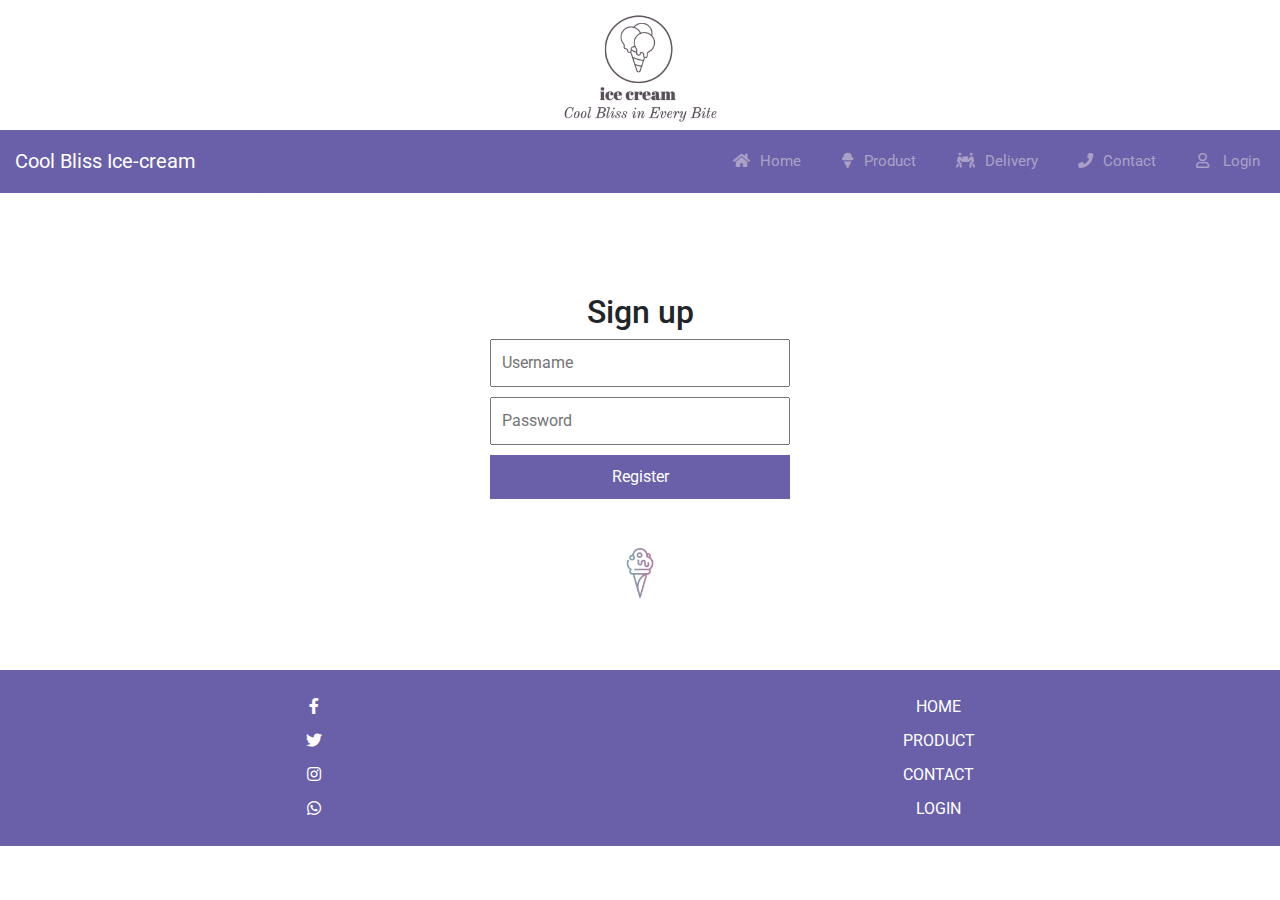
<file: register.html>
<!DOCTYPE html>
<html lang="en">

<head>
    <meta charset="UTF-8">
    <meta http-equiv="X-UA-Compatible" content="IE=edge">
    <meta name="viewport"
        content="width=device-width, user-scalable=no, initial-scale=1.0, maximum-scale=1.0, minimum-scale=1.0">
    <link rel='stylesheet' href='https://cdn.jsdelivr.net/npm/bootstrap@4.6.1/dist/css/bootstrap.min.css'>
    <link rel='stylesheet' href='https://cdnjs.cloudflare.com/ajax/libs/font-awesome/5.10.2/css/all.css'>
    <link rel="stylesheet" href="css/register.css">
    <title>sign up</title>
    <link rel="stylesheet" href="css/login.css">
    <link rel="stylesheet" type="text/css" href="css/index.css">
    <link rel="stylesheet" type="text/css" href="css/footer.css">

</head>

<body>

    <!--logo-->
    <img class="logo" src="images/ice cream-logo.png" />



    <!--nav-->
    <nav class="navbar navbar-expand-custom navbar-mainbg">
        <a class="navbar-brand navbar-logo" href="#">Cool Bliss Ice-cream</a>
        <button class="navbar-toggler" type="button" aria-controls="navbarSupportedContent" aria-expanded="false"
            aria-label="Toggle navigation">
            <i class="fas fa-bars text-white"></i>
        </button>
        <div class="collapse navbar-collapse" id="navbarSupportedContent">
            <ul class="navbar-nav ml-auto">
                <div class="hori-selector">
                    <div class="left"></div>
                    <div class="right"></div>
                </div>
                <li class="nav-item">
                    <a class="nav-link" href="index.html"><i class="fas fa-home"></i>Home</a>
                </li>
                <li class="nav-item">
                    <a class="nav-link" href="product.html"><i class="fas fa-ice-cream"></i>Product</a>
                </li>
                <li class="nav-item">
                    <a class="nav-link" href="delivery.html"><i class="fas fa-people-carry"></i>Delivery</a>
                </li>
                <li class="nav-item">
                    <a class="nav-link" href="contact.html"><i class="fas fa-phone"></i>Contact</a>
                </li>
                <!-- <li class="nav-item">
                    <a class="nav-link" href="news.html"><i class="far fa-newspaper"></i>News</a>
                </li> -->
                <li class="nav-item">
                    <a class="nav-link" href="login.html"><i class="far fa-user"></i> Login</a>
                </li>
            </ul>
        </div>
    </nav>



    <div class="form-container">
        <h2>Sign up</h2>
        <form id="signupForm">
            <input type="text" id="loginUsername" placeholder="Username" required>
            <input type="password" id="loginPassword" placeholder="Password" required>
            <input type="submit" value="Register">
        </form>

    </div>


    </br>
    <div class="littlelogo">

        <img src="images/icon-1.png" alt="logo">
    </div>
    </br>
    </br>
    </br>
    <footer>
        <div class="footer-container">
            <div class="social-links">
                <a href="https://www.facebook.com"><i class="fab fa-facebook-f"></i></a>
                <a href="https://www.twitter.com"><i class="fab fa-twitter"></i></a>
                <a href="https://www.instagram.com"><i class="fab fa-instagram"></i></a>
                <a href="https://www.whatsapp.com"><i class="fab fa-whatsapp"></i></a>
                <link rel="stylesheet"
                    href="https://cdnjs.cloudflare.com/ajax/libs/font-awesome/5.15.1/css/all.min.css">

            </div>

            <div class="menu-links">
                <a href="index.html">HOME</a>
                <a href="product.html">PRODUCT</a>
                <a href="contact.html">CONTACT</a>
                <a href="login.html">LOGIN</a>
            </div>

        </div>

    </footer>
    <script>

        document.getElementById('signupForm').addEventListener('submit', function (event) {
            event.preventDefault();
            alert('Thanks for your registration!');
            window.location.href = "index.html";  // redirect to the home page
        });


    </script>



</body>
<script src='https://code.jquery.com/jquery-3.4.1.min.js'></script>
<script src='https://cdn.jsdelivr.net/npm/popper.js@1.16.1/dist/umd/popper.min.js'></script>
<script src='https://cdn.jsdelivr.net/npm/bootstrap@4.6.1/dist/js/bootstrap.min.js'></script>
<script src="scripts/navbar.js"></script>

</html>
</file>
<file: css/style.css>
@import url('https://fonts.googleapis.com/css?family=Roboto');

body {
    font-family: 'Roboto', sans-serif;
}

* {
    margin: 0;
    padding: 0;
}

i {
    margin-right: 10px;
}

/*----------bootstrap-navbar-css------------*/

.navbar-logo {
    padding: 15px;
    color: #fff;
}

.navbar-mainbg {
    background-color: #6a60a9;

    padding: 0px;
}


.mainmenu {
    display: none;
    z-index: 999;
    position: absolute;
    margin: 0px;
    padding: 0px;
    list-style: none;
    margin-left: -20px;
    top: 100%;
    width: 200px;
}

#navbarSupportedContent {
    overflow: hidden;
    position: relative;
}

#navbarSupportedContent ul {
    padding: 0px;
    margin: 0px;
}

#navbarSupportedContent ul li a i {
    margin-right: 10px;
}

#navbarSupportedContent li {
    list-style-type: none;
    float: left;
}

#navbarSupportedContent ul li a {
    color: rgba(236, 227, 227, 0.5);
    text-decoration: none;
    font-size: 15px;
    display: block;
    padding: 20px 20px;
    transition-duration: 0.6s;
    transition-timing-function: cubic-bezier(0.68, -0.55, 0.265, 1.55);
    position: relative;
}

#navbarSupportedContent>ul>li.active>a {
    color: #c2a9c0;
    background-color: transparent;
    transition: all 0.7s;
}

#navbarSupportedContent a:not(:only-child):after {
    content: "\f105";
    position: absolute;
    right: 20px;
    top: 10px;
    font-size: 14px;
    font-family: "Font Awesome 5 Free";
    display: inline-block;
    padding-right: 3px;
    vertical-align: middle;
    font-weight: 900;
    transition: 0.5s;
}

#navbarSupportedContent .active>a:not(:only-child):after {
    transform: rotate(90deg);
}

.hori-selector {
    display: inline-block;
    position: absolute;
    height: 100%;
    top: 0px;
    left: 0px;
    transition-duration: 0.6s;
    transition-timing-function: cubic-bezier(0.68, -0.55, 0.265, 1.55);
    background-color: #fff;
    border-top-left-radius: 15px;
    border-top-right-radius: 15px;
    margin-top: 10px;
}

.hori-selector .right,
.hori-selector .left {
    position: absolute;
    width: 25px;
    height: 25px;
    background-color: #fff;
    bottom: 10px;
}

.hori-selector .right {
    right: -25px;
}

.hori-selector .left {
    left: -25px;
}

.hori-selector .right:before,
.hori-selector .left:before {
    content: '';
    position: absolute;
    width: 50px;
    height: 50px;
    border-radius: 50%;
    background-color: #6A60A9;
}

.hori-selector .right:before {
    bottom: 0;
    right: -25px;
}

.hori-selector .left:before {
    bottom: 0;
    left: -25px;
}


@media(min-width: 992px) {
    .navbar-expand-custom {
        -ms-flex-flow: row nowrap;
        flex-flow: row nowrap;
        -ms-flex-pack: start;
        justify-content: flex-start;
    }

    .navbar-expand-custom .navbar-nav {
        -ms-flex-direction: row;
        flex-direction: row;
    }

    .navbar-expand-custom .navbar-toggler {
        display: none;
    }

    .navbar-expand-custom .navbar-collapse {
        display: -ms-flexbox !important;
        display: flex !important;
        -ms-flex-preferred-size: auto;
        flex-basis: auto;
    }
}


@media (max-width: 991px) {
    #navbarSupportedContent ul li a {
        padding: 12px 30px;
    }

    .hori-selector {
        margin-top: 0px;
        margin-left: 10px;
        border-radius: 0;
        border-top-left-radius: 25px;
        border-bottom-left-radius: 25px;
    }

    .hori-selector .left,
    .hori-selector .right {
        right: 10px;
    }

    .hori-selector .left {
        top: -25px;
        left: auto;
    }

    .hori-selector .right {
        bottom: -25px;
    }

    .hori-selector .left:before {
        left: -25px;
        top: -25px;
    }

    .hori-selector .right:before {
        bottom: -25px;
        left: -25px;
    }
}
</file>
<file: css/index.css>
@media (max-width: 800px) {
    .sec3 .inner .item {
        width: 50%;
        /* 改为两个图像一行 */
    }

}

@media (max-width: 400px) {
    .sec3 .inner .item {
        width: 100%;
        /* Change the width to make each item take the full width of the container */
    }

    .sec-row {
        display: flex;
        flex-wrap: wrap;
        justify-content: center;
    }

    .sec-column {
        width: 100%;
    }

    .sec-list {
        width: 100%;
        margin-bottom: 20px;
    }

}


.logo {
    background-color: #ffffff;
    height: 150px;
    margin-left: auto;
    margin-right: auto;
    display: block;
    height: 130px;
    display: block;

}

.nav-new {
    width: 100%;
}


.banner-txt {
    text-align: center;
    color: #fff;
    position: absolute;
    top: 50%;
    left: 50%;
    margin-left: -247px;
    margin-top: -155px;
}

.banner-txt h1 {

    font-size: 129px;
    line-height: 129px;
    padding-top: 45px;
    background: url(../images/slide-divider2.png) center top / 216px auto no-repeat;
}

.littlelogo {
    position: relative;
    height: 50px;
    width: 50px;
    margin: 0 auto;
}

.littlelogo img {
    position: absolute;
    top: 50%;
    left: 50%;
    transform: translate(-50%, -50%);
    max-width: 100%;
    height: auto;
}



.banner-txt {
    text-align: center;
    color: #fff;
    position: absolute;
    top: 50%;
    left: 50%;
    margin-left: -247px;
    margin-top: -155px;
}

.banner-txt h1 {

    font-size: 129px;
    line-height: 129px;
    padding-top: 45px;
    background: url(../images/slide-divider2.png) center top / 216px auto no-repeat;
}

/* “All Product Section in HOME Page” */


.all-products-wrapper {
    width: 100%;
    margin: 0 auto;
    padding-top: 100px;
    overflow: hidden;
}

.all-products {
    position: relative;
}

.all-products .sec1 {
    width: 66.66666667%;
    height: 456px;
    float: left;
    padding-top: 70px !important;
    padding-right: 70px !important;
    padding-bottom: 70px !important;
    padding-left: 70px !important;
    box-sizing: border-box;
}

.sec1 .p1 {
    font-family: 'Open Sans', sans-serif;
    font-size: 14px;
    line-height: 14px;
    letter-spacing: 2px;
    font-weight: normal;
    color: #7e7e7e;
    margin-bottom: 20px;
    padding-left: 15px;
}

.sec1 h1 {
    font-family: 'Playfair Display', sans-serif;
    font-size: 50px;
    line-height: 50px;
    letter-spacing: 1px;
    font-weight: normal;
    color: #4a4a4a;
    margin-bottom: 40px;
    padding-left: 15px;
}

.sec1-row {
    overflow: hidden;
    margin-bottom: 35px;
}

.sec1-col {
    float: left;
    width: 50%;
    color: #7e7e7e;
    font-family: 'Open Sans', sans-serif;
    font-size: 16px;
    line-height: 32px;
    padding: 0 15px;
    box-sizing: border-box;
    min-width: 500px;

}

.sec1 .link {
    border-radius: 4px;
    letter-spacing: 3px;
    line-height: 16px;
    font-family: 'Open Sans', sans-serif;
    font-size: 16px;
    background-color: #b2c7cc;
    padding: 15px 35px;
    color: #ffffff;
    display: inline-block;
    margin-left: 15px;
}

.all-products .sec2 {
    width: 33.33%;
    height: 630px;
    float: left;

    background-size: cover;
}

.all-products .sec3 {
    width: 83.33%;
    float: left;
    margin-top: -235px;
    margin-left: -5px;
}

.sec3 .inner {
    width: 100%;
    overflow: hidden;
}

.sec3 .inner .item {
    width: 25%;
    float: left;
    box-sizing: border-box;
    padding: 15px;
    position: relative;
    min-width: 200px;
}

.sec3 .item-inner {
    width: 100%;
    height: 100%;
    position: relative;
}

.sec3 .inner .item img {
    width: 100%;
    height: 100%;
    object-fit: cover;
}
</file>
<file: css/footer.css>
.footer-container {
    display: flex;
    justify-content: space-between;
    flex-wrap: wrap;
    padding: 20px;
    background-color: #6A60A9;
}

.social-links,
.logo,
.menu-links {
    flex: 1 1 auto;
    display: flex;
    flex-direction: column;
    align-items: center;
}

.social-links a,
.menu-links a {
    margin: 5px 0;
    text-decoration: none;
    color: white;
    /* Change as needed */
}

/* Responsive Design */
@media screen and (max-width: 600px) {
    .footer-container {
        flex-direction: column;
    }
}


.footer-bottom {
    height: 45px;
    text-align: center;
    padding-top: 27px;
    border-top: 1px solid #f3f4f7
}

.footer-bottom p {
    line-height: 26px;
    font-size: 16px;
    color: #6C6E73
}

.footer-bottom p span {
    margin-left: 17px
}
</file>
<file: css/shop.css>
.our-shop {
    margin-top: 100px;
    margin-bottom: 60px;
}

.shop-top {
    overflow: hidden;
    margin-top: 25px;
    margin-bottom: 40px;
}

.shop-top .item {
    width: 33.33%;
    float: left;
}

.shop-top .s-inner {
    padding: 0 15px;
    box-sizing: border-box;
    width: 100%;
}

.shop-top .s-border {
    width: 100%;
    height: 1px;
    border-bottom: 1px solid #f1f1f1;
    margin-bottom: 50px;
    margin-top: 25px;
    float: left;
}

.s-border .s-circle {
    width: 30px;
    height: 30px;
    border: 7px solid #dab3c9;
    border-radius: 100%;
    margin: auto;
    margin-top: -14px;
    box-sizing: border-box;
    background-color: #fff;
}

.shop-top .t1 {
    font-family: 'Playfair Display', sans-serif;
    font-size: 100px;
    font-weight: 400;
    line-height: 100px;
    color: #4a4a4a;
    text-align: center;
}

.shop-top .t2 {
    font-family: 'Playfair Display', sans-serif;
    font-size: 25px;
    font-weight: 400;
    line-height: 25px;
    color: #4a4a4a;
    padding: 0px 40px;
    text-align: center;
    margin: 15px 0 20px;
}

.shop-top .t3 {
    font-family: 'Open Sans', sans-serif;
    font-size: 16px;
    line-height: 32px;
    color: #7e7e7e;
    padding: 0px 40px;
    text-align: center;
    font-weight: 400;
    letter-spacing: 1px;
}

.shop-card {
    overflow: hidden;
}

.shop-card .item {
    width: 33.33%;
    float: left;
}

.shop-card .it-inner {
    -webkit-box-flex: 1;
    -webkit-flex-grow: 1;
    -ms-flex-positive: 1;
    flex-grow: 1;
    display: -webkit-box;
    display: -webkit-flex;
    display: -ms-flexbox;
    display: flex;
    -webkit-box-orient: vertical;
    -webkit-box-direction: normal;
    -webkit-flex-direction: column;
    -ms-flex-direction: column;
    flex-direction: column;
    z-index: 1;
    box-sizing: border-box;
    padding-left: 15px;
    padding-right: 15px;
    width: 100%;
}

.shop-card .it-1 {
    height: 380px;
    background: url(../images/1-green-bg.png) center center no-repeat;
    background-size: cover;
}

.shop-card .it-2 {
    height: 380px;
    background: url(../images/pink-bg.png) center center no-repeat;
    background-size: cover;
}

.shop-card .it-3 {
    height: 380px;
    background: url(../images/blue-bg.png) center center no-repeat;
    background-size: cover;
}

.shop-card .quote {
    text-align: center;
    margin-top: 40px;
    margin-bottom: 35px;
}

.shop-card .info1 {
    font-family: "Open Sans";
    text-align: center;
    line-height: 28px;
    letter-spacing: 1px;
    font-weight: 400;
    font-size: 16px;
    color: #fff;
    width: 265px;
    margin: 0 auto;
}

.avatar {
    align-items: center;
    justify-content: center;
    margin-top: 25px;
    margin-bottom: 40px;
    display: none;
}

.avatar.on {
    display: flex;
}

.avatar img {
    margin-right: 20px;
}

.avatar .p1 {
    line-height: 13px;
    letter-spacing: 1px;
    font-weight: 700;
    font-family: "Open Sans";
    font-size: 14px;
    color: #fff;
    margin-bottom: 10px;
}

.avatar .p2 {
    line-height: 13px;
    letter-spacing: 1px;
    font-weight: 400;
    font-family: "Open Sans";
    font-size: 12px;
    color: #fff;
}

.shop-card .it-2 .quote {
    margin-top: 80px;
    margin-bottom: 30px;
}

.shop-card .s1 {
    font-family: 'Playfair Display', sans-serif;
    font-size: 25px;
    line-height: 25px;
    letter-spacing: 1px;
    font-weight: normal;
    color: #fff;
    margin-bottom: 25px;
    text-align: center;
}

.shop-card .s2 {
    font-family: 'Open Sans', sans-serif;
    font-size: 14px;
    line-height: 14px;
    letter-spacing: 2px;
    font-weight: bold;
    color: #fff;
    text-align: center;
}

.it-table {
    display: table;
    width: 100%;
    padding: 0px 50px;
    box-sizing: border-box;
    margin-bottom: 7px;
    overflow-x: auto;
}

.it-table .it-col {
    width: 50%;
    display: table-cell;
    box-sizing: border-box;
    vertical-align: middle;
}

.it-table .it-col>p {
    font-family: 'Open Sans', sans-serif;
    color: #ffffff;
    font-size: 16px;
    line-height: 32px;
    min-width: 150px;
}

.shop-card .it-3 .s1 {
    margin-top: 51px;
    margin-bottom: 30px;
}
</file>
<file: css/contact.css>
* {
  margin: 0;
  padding: 0;
  text-decoration: none;
  list-style: none;
}




.banner-txt {
  text-align: center;
  color: #fff;
  position: absolute;
  top: 50%;
  left: 50%;
  margin-left: -180px;
  margin-top: -155px;
}

.banner-txt h2 {

  font-size: 100px;
  line-height: 129px;
  padding-top: 45px;
  background: url(../images/slide-divider2.png) center top / 216px auto no-repeat;
}

/* set position ，in case of overlapped */


textarea {
  font-family: -apple-system, BlinkMacSystemFont, "Segoe UI", Roboto, Oxygen-Sans, Ubuntu, Cantarell, "Helvetica Neue", sans-serif;
}


.wrapper {

  width: 100%;
  padding-right: 15px;
  padding-left: 15px;
  margin-right: auto;
  margin-left: auto;
}




.d-grid {
  display: grid;
}

.text-center {
  text-align: center;
}

.text-left {
  text-align: left;
}

.text-right {
  text-align: right;
}

button,
select {
  outline: none;
  appearance: none;
  -webkit-appearance: none;
}

button,
.btn,
select {
  cursor: pointer;
  font-family: -apple-system, BlinkMacSystemFont, "Segoe UI", Roboto, Oxygen-Sans, Ubuntu, Cantarell, "Helvetica Neue", sans-serif;
}

a {
  text-decoration: none;
}

h1,
h2,
h3,
h4,
h5,
h6 {
  margin: 0;
  padding: 0;
  font-family: -apple-system, BlinkMacSystemFont, "Segoe UI", Roboto, Oxygen-Sans, Ubuntu, Cantarell, "Helvetica Neue", sans-serif;
}

p {
  margin: 0;
  padding: 0;
}

/* Section top bottom gap */
.section-gap {
  padding: 4.5rem 0;
}



/* / Section top bottom gap */


.contact-grids {
  grid-template-columns: 1fr 1fr;
  grid-gap: 30px;
}

.contact-right {
  padding-left: 28px;
}

.contact-left {
  padding-right: 28px;
}

span.fa-envelope-open-o {
  font-size: 60px;
  display: inline-block;
  margin: 20px 0;
  opacity: 0.333;
  color: #222042;
}

.contact-left h3 {
  font-size: 52px;
  line-height: 40px;
  color: #ddd;
  margin-bottom: 16px;
  font-weight: 700;
  text-transform: capitalize;
}

.contact-left h4 {
  font-size: 52px;
  line-height: 60px;
  color: #222042;
  margin-bottom: 24px;
  font-weight: 700;
  text-transform: capitalize;
}

.contact-left h6 {
  font-size: 18px;
  line-height: 28px;
}

.contact-grids input,
.contact-grids textarea {
  width: 100%;
  color: #555;
  background: #fff;
  font-size: 16px;
  line-height: 25px;
  font-weight: normal;
  font-style: normal;
  border: none;
  font-family: inherit;
  padding: 15px;
  border: none;
  border: 1px solid #ddd;
  outline: none;
  border-radius: 0px;
  margin-bottom: 16px;
  border-radius: 4px;
}

.contact-grids textarea {
  height: 120px;
  margin: 0 0 20px 0;
}

.contact-grids input:focus,
.contact-grids textarea:focus {
  border: 1px solid #222042;
}

.submit {
  border: 2px solid #222042;
  color: #fff;
  background: #222042;
  font-size: 16px;
  padding: 15px 30px;
  border-radius: 0px;
  font-weight: normal;
  display: block;
  border-radius: 4px;
  transition: 0.3s ease-in;
}

.submit:hover {
  border: 2px solid #1d1c3a;
  background: #1d1c3a;
  transition: 0.3s ease-in;
}



.icon img {
  width: 30%;
}

.icon li {
  padding-top: 3em;
  float: left;

  width: 15%;
  text-align: center;
  padding-left: 80px;
  padding-right: 50px;



}

.description li {
  padding-top: 3em;
  float: left;
  width: 15%;
  text-align: center;
  padding-left: 80px;
  padding-right: 50px;

}


.block {
  margin-top: 20em;
}


.other-link {
  width: 1200px;
  margin: 0 auto;
  height: auto;
  overflow: hidden
}

.other-link>div {
  float: left
}

.other-link .icecram-contact {
  float: right
}

.link-look {
  width: 960px;
  padding-bottom: 45px
}

.link-list {
  float: left;
  width: 30%
}

.link-list h3 {
  height: 45px;
  line-height: 20px;
  font-size: 20px;
  color: #ffffff
}

.link-list img {
  background-color: #d3b7d8;
  height: 100px;
  margin-left: 14em;
  display: block;
  padding-bottom: 20px;
  padding-top: 2px;
}

.link-list1 img {
  background-color: #d3b7d8;
  height: 30px;
  margin-left: 3em;
  display: block;
  padding-bottom: 20px;
  padding-top: 2px;
}

.link-list ul li a {
  line-height: 33px;
  color: #ffffff;
  font-size: 15px
}

.link-list ul li a:hover {
  color: #151313
}

.icecram-contact {
  padding-top: 0cm;
  width: 240px
}
</file>
<file: css/productpage.css>
@charset "utf-8";



ul,
li {
	list-style: none;
	margin: 0;
	padding: 0;
}


.banner {
	width: 100%;
	height: 305px;
	background-image: url(../images/banner.jpg);
	background-position: center center;
	background-size: cover;
	margin-bottom: 55px;
}

.banner .mask {
	width: 100%;
	height: 100%;
	background-color: rgba(74, 74, 74, 0.3) !important;
}

.banner .title {
	font-family: 'joshicoregular' !important;
	font-size: 55px;
	line-height: 55px;
	color: #fff;
	text-align: center;
	padding-top: 120px;
}

.section {
	width: 1200px;
	margin: 0 auto;
}

.title-img {
	text-align: center;
}

.sec-title .title {
	color: #4a4a4a;
	text-align: center;

	font-size: 50px;
	line-height: 50px;
	letter-spacing: 1px;
	font-weight: bold;
	margin-top: 10px;
}

.sub-title {
	color: #7e7e7e;
	text-align: center;
	font-size: 14px;
	line-height: 14px;
	letter-spacing: 2px;
	font-weight: normal;
	margin-top: 20px;
}

.sec-row {
	overflow: hidden;
	margin-top: 50px;
}

.sec-column {
	width: 50%;
	float: left;
}

.sec-column__inner {
	box-sizing: border-box;
	padding-left: 15px;
	padding-right: 15px;
	width: 100%;
	position: relative;
}

.sec-column__inner::before,
.sec-column__inner::after {
	content: " ";
	display: table;
}

.sec-list {
	text-align: center;
	position: relative;
	height: 80px;
	padding-left: 100px;
	margin-bottom: 22px;
}

.sec-list .img {
	position: absolute;
	left: 0;
}

.sec-list .info {
	position: relative;
}

.sec-list .info .border {
	width: 75%;
	height: 3px;
	border-bottom: 2px dotted #f1f1f1;
	position: absolute;
	bottom: 10px;
	left: 52%;
	transform: translateX(-50%);
}



.sec-list .info .name {
	font-family: 'Playfair Display', sans-serif;
	font-size: 17px;
	font-weight: bold;
	line-height: 17px;
	color: #4a4a4a;
	background-color: #ffffff;
	float: left;
	padding-right: 10px;
	position: relative;
}

.sec-list .info .name2 {
	font-family: 'Playfair Display', sans-serif;
	font-size: 17px;
	font-weight: bold;
	line-height: 17px;
	color: #4a4a4a;
	background-color: #ffffff;
	float: right;
	padding-left: 10px;
	position: relative;
}

.sec-list .txt {
	font-family: 'Open Sans', sans-serif;
	font-size: 16px;
	line-height: 32px;
	color: #7e7e7e;
	float: left;
}

.sec-list .btn {
	display: inline-block;
	padding: 5px 10px;
	font-size: 13px;
	line-height: 13px;
	color: #fff;
	font-weight: normal;
	letter-spacing: 3px;
	font-family: 'Open Sans';
	background-color: #dab3c9;
	border-radius: 3px;
}




/** home **/
.banner-wrapper {
	padding: 0 60px;
}

.banner-box {
	position: relative;
}

.img-div {
	padding-top: 36.25%;
	width: 100%;
}

.img-div img {
	position: absolute;
	top: 0;
	left: 0;
	width: 100%;
	height: 100%;
}

.banner-txt {
	text-align: center;
	color: #fff;
	position: absolute;
	top: 50%;
	left: 50%;
	margin-left: -247px;
	margin-top: -155px;
}

.banner-txt h1 {
	font-family: 'joshicoregular' !important;
	font-size: 129px;
	line-height: 129px;
	padding-top: 45px;
	background: url(../images/slide-divider2.png) center top / 216px auto no-repeat;
}

.banner-txt h2 {
	font-family: "Open Sans";
	font-size: 17px;
	font-weight: bold;
	line-height: 18px;
	letter-spacing: 4px;
	padding-bottom: 25px;
	padding-top: 18px;
	background: url(../images/divider.png) center bottom / 115px auto no-repeat;
}

.banner-txt h3 {
	font-family: "Open Sans";
	font-size: 14px;
	font-weight: bold;
	line-height: 18px;
	letter-spacing: 1px;
	padding-top: 12px;
}


/* Product Shopping Cart Section */



.sec-list .info {
	position: relative;
}

.sec-list .info .border {
	width: 66%;
	height: 3px;
	border-bottom: 2px dotted #f1f1f1;
	position: absolute;
	bottom: -14px;
}

.sec-list .info .name {
	font-family: 'Playfair Display', sans-serif;
	font-size: 17px;
	font-weight: bold;
	line-height: 17px;
	color: #4a4a4a;
	background-color: #ffffff;
	float: left;
	padding-right: 10px;
	position: relative;
}

.sec-list .info .price {
	font-family: 'Playfair Display', sans-serif;
	font-size: 17px;
	font-weight: bold;
	line-height: 17px;
	color: #4a4a4a;
	background-color: #ffffff;
	float: right;
	padding-left: 10px;
	position: relative;
}

/* Shop Section */
.our-shop {
	margin-top: 100px;
	margin-bottom: 60px;
}

.shop-top {
	overflow: hidden;
	margin-top: 25px;
	margin-bottom: 40px;
}

.shop-top .item {
	width: 33.33%;
	float: left;
}

.shop-top .s-inner {
	padding: 0 15px;
	box-sizing: border-box;
	width: 100%;
}

.shop-top .s-border {
	width: 100%;
	height: 1px;
	border-bottom: 1px solid #f1f1f1;
	margin-bottom: 50px;
	margin-top: 25px;
	float: left;
}

.s-border .s-circle {
	width: 30px;
	height: 30px;
	border: 7px solid #dab3c9;
	border-radius: 100%;
	margin: auto;
	margin-top: -14px;
	box-sizing: border-box;
	background-color: #fff;
}

.shop-top .t1 {
	font-family: 'Playfair Display', sans-serif;
	font-size: 100px;
	font-weight: 400;
	line-height: 100px;
	color: #4a4a4a;
	text-align: center;
}

.shop-top .t2 {
	font-family: 'Playfair Display', sans-serif;
	font-size: 25px;
	font-weight: 400;
	line-height: 25px;
	color: #4a4a4a;
	padding: 0px 40px;
	text-align: center;
	margin: 15px 0 20px;
}

.shop-top .t3 {
	font-family: 'Open Sans', sans-serif;
	font-size: 16px;
	line-height: 32px;
	color: #7e7e7e;
	padding: 0px 40px;
	text-align: center;
	font-weight: 400;
	letter-spacing: 1px;
}

.shop-card {
	overflow: hidden;
}

.shop-card .item {
	width: 33.33%;
	float: left;
}

.shop-card .it-inner {
	-webkit-box-flex: 1;
	-webkit-flex-grow: 1;
	-ms-flex-positive: 1;
	flex-grow: 1;
	display: -webkit-box;
	display: -webkit-flex;
	display: -ms-flexbox;
	display: flex;
	-webkit-box-orient: vertical;
	-webkit-box-direction: normal;
	-webkit-flex-direction: column;
	-ms-flex-direction: column;
	flex-direction: column;
	z-index: 1;
	box-sizing: border-box;
	padding-left: 15px;
	padding-right: 15px;
	width: 100%;
}

.shop-card .it-1 {
	height: 345px;
	background: url(../images/1-green-bg.png) center center no-repeat;
	background-size: cover;
}

.shop-card .it-2 {
	height: 345px;
	background: url(../images/pink-bg.png) center center no-repeat;
	background-size: cover;
}

.shop-card .it-3 {
	height: 345px;
	background: url(../images/blue-bg.png) center center no-repeat;
	background-size: cover;
}

.shop-card .quote {
	text-align: center;
	margin-top: 40px;
	margin-bottom: 35px;
}

.shop-card .info1 {
	font-family: "Open Sans";
	text-align: center;
	line-height: 28px;
	letter-spacing: 1px;
	font-weight: 400;
	font-size: 16px;
	color: #fff;
	width: 265px;
	margin: 0 auto;
}

.avatar {
	align-items: center;
	justify-content: center;
	margin-top: 25px;
	margin-bottom: 40px;
	display: none;
}

.avatar.on {
	display: flex;
}

.avatar img {
	margin-right: 20px;
}

.avatar .p1 {
	line-height: 13px;
	letter-spacing: 1px;
	font-weight: 700;
	font-family: "Open Sans";
	font-size: 14px;
	color: #fff;
	margin-bottom: 10px;
}

.avatar .p2 {
	line-height: 13px;
	letter-spacing: 1px;
	font-weight: 400;
	font-family: "Open Sans";
	font-size: 12px;
	color: #fff;
}

.shop-card .it-2 .quote {
	margin-top: 80px;
	margin-bottom: 30px;
}

.shop-card .s1 {
	font-family: 'Playfair Display', sans-serif;
	font-size: 25px;
	line-height: 25px;
	letter-spacing: 1px;
	font-weight: normal;
	color: #fff;
	margin-bottom: 25px;
	text-align: center;
}

.shop-card .s2 {
	font-family: 'Open Sans', sans-serif;
	font-size: 14px;
	line-height: 14px;
	letter-spacing: 2px;
	font-weight: bold;
	color: #fff;
	text-align: center;
}

.it-table {
	display: table;
	width: 100%;
	padding: 0px 50px;
	box-sizing: border-box;
	margin-bottom: 7px;
}

.it-table .it-col {
	width: 50%;
	display: table-cell;
	box-sizing: border-box;
	vertical-align: middle;
}

.it-table .it-col>p {
	font-family: 'Open Sans', sans-serif;
	color: #ffffff;
	font-size: 16px;
	line-height: 32px;
}

.shop-card .it-3 .s1 {
	margin-top: 51px;
	margin-bottom: 30px;
}

.text-right {
	text-align: right;
}

.bullet {
	text-align: center;
	margin-top: 15px;
}

.bullet>span {
	width: 10px;
	height: 10px;
	display: inline-block;
	border-radius: 100%;
	box-shadow: inset 0 0 0 2px #ffffff;
	background: rgba(255, 255, 255, 0.3);
	-webkit-transition: all 0.3s ease;
	transition: all 0.3s ease;
	position: relative;
	cursor: pointer;
	overflow: hidden;
}

.bullet>span::after {
	content: ' ';
	position: absolute;
	bottom: 0;
	height: 0;
	left: 0;
	width: 100%;
	background-color: #ffffff;
	box-shadow: 0 0 1px #ffffff;
	-webkit-transition: all 0.3s ease;
	transition: all 0.3s ease;
	border-radius: 100%;
}

.bullet>span.selected {
	background: #fff;
}

.bullet>span.selected::after {
	height: 100%;
}
</file>
<file: css/cart.css>
@charset "utf-8";


.desc {
    display: flex;
    justify-content: space-between;
    align-items: center;
}

.txt-container {
    flex: 2;
}

#page {
    width: 750px;
    margin: 0 auto;
    text-align: center;
}

#checkout {
    height: 50px;
    background-color: #bcb9d8;
}

#checkout .t {
    width: 160px;
    float: right;
    margin: 10px;
    line-height: 30px;
}

td {
    text-align: center;
    border: 1px solid #CCC;
}

#btnOrder {
    background-color: #dab3c9;
    height: 30px;
    width: 100px;
    font-size: 16px;
    letter-spacing: normal;
    border: medium none;
}

.inputCountCss {
    text-align: center;
}

.count {
    padding-left: 40px;
}

.count input {
    height: 21px;
}

.count .addCss,
.count input,
.count .reduceCss {
    float: left;
}

.count .addCss,
.count .reduceCss {
    height: 23px;
    width: 27px;
    border: 1px solid #e5e5e5;
    background: #dab3c9;
    text-align: center;
    line-height: 23px;
    color: #fff;


    display: inline-block;
    padding: 5px 10px;
    font-size: 13px;
    line-height: 13px;
    font-weight: normal;
    letter-spacing: 3px;
    font-family: 'Open Sans';
    background-color: #dab3c9;
    border-radius: 3px;
}
</file>
<file: css/register.css>
@import url('https://fonts.googleapis.com/css?family=Roboto');

body {
    font-family: 'Roboto', sans-serif;
}

* {
    margin: 0;
    padding: 0;
}

i {
    margin-right: 10px;
}

/*----------bootstrap-navbar-css------------*/
.navbar-logo {
    padding: 15px;
    color: #fff;
}

.navbar-mainbg {
    background-color: #6a60a9;

    padding: 0px;
}


.mainmenu {
    display: none;
    z-index: 999;
    position: absolute;
    margin: 0px;
    padding: 0px;
    list-style: none;
    margin-left: -20px;
    top: 100%;
    width: 200px;
}

#navbarSupportedContent {
    overflow: hidden;
    position: relative;
}

#navbarSupportedContent ul {
    padding: 0px;
    margin: 0px;
}

#navbarSupportedContent ul li a i {
    margin-right: 10px;
}

#navbarSupportedContent li {
    list-style-type: none;
    float: left;
}

#navbarSupportedContent ul li a {
    color: rgba(236, 227, 227, 0.5);
    text-decoration: none;
    font-size: 15px;
    display: block;
    padding: 20px 20px;
    transition-duration: 0.6s;
    transition-timing-function: cubic-bezier(0.68, -0.55, 0.265, 1.55);
    position: relative;
}

#navbarSupportedContent>ul>li.active>a {
    color: #c2a9c0;
    background-color: transparent;
    transition: all 0.7s;
}

#navbarSupportedContent a:not(:only-child):after {
    content: "\f105";
    position: absolute;
    right: 20px;
    top: 10px;
    font-size: 14px;
    font-family: "Font Awesome 5 Free";
    display: inline-block;
    padding-right: 3px;
    vertical-align: middle;
    font-weight: 900;
    transition: 0.5s;
}

#navbarSupportedContent .active>a:not(:only-child):after {
    transform: rotate(90deg);
}

.hori-selector {
    display: inline-block;
    position: absolute;
    height: 100%;
    top: 0px;
    left: 0px;
    transition-duration: 0.6s;
    transition-timing-function: cubic-bezier(0.68, -0.55, 0.265, 1.55);
    background-color: #fff;
    border-top-left-radius: 15px;
    border-top-right-radius: 15px;
    margin-top: 10px;
}

.hori-selector .right,
.hori-selector .left {
    position: absolute;
    width: 25px;
    height: 25px;
    background-color: #6a60a9;
    bottom: 10px;
}

.hori-selector .right {
    right: -25px;
}

.hori-selector .left {
    left: -25px;
}

.hori-selector .right:before,
.hori-selector .left:before {
    content: '';
    position: absolute;
    width: 50px;
    height: 50px;
    border-radius: 50%;
    background-color: #6A60A9;
}

.hori-selector .right:before {
    bottom: 0;
    right: -25px;
}

.hori-selector .left:before {
    bottom: 0;
    left: -25px;
}


@media(min-width: 992px) {
    .navbar-expand-custom {
        -ms-flex-flow: row nowrap;
        flex-flow: row nowrap;
        -ms-flex-pack: start;
        justify-content: flex-start;
    }

    .navbar-expand-custom .navbar-nav {
        -ms-flex-direction: row;
        flex-direction: row;
    }

    .navbar-expand-custom .navbar-toggler {
        display: none;
    }

    .navbar-expand-custom .navbar-collapse {
        display: -ms-flexbox !important;
        display: flex !important;
        -ms-flex-preferred-size: auto;
        flex-basis: auto;
    }
}


@media (max-width: 991px) {
    #navbarSupportedContent ul li a {
        padding: 12px 30px;
    }

    .hori-selector {
        margin-top: 0px;
        margin-left: 10px;
        border-radius: 0;
        border-top-left-radius: 25px;
        border-bottom-left-radius: 25px;
    }

    .hori-selector .left,
    .hori-selector .right {
        right: 10px;
    }

    .hori-selector .left {
        top: -25px;
        left: auto;
    }

    .hori-selector .right {
        bottom: -25px;
    }

    .hori-selector .left:before {
        left: -25px;
        top: -25px;
    }

    .hori-selector .right:before {
        bottom: -25px;
        left: -25px;
    }
}
</file>
<file: css/login.css>
.form-container {
    width: 300px;
    margin: 0 auto;
    padding-top: 100px;
}

.form-container h2 {
    text-align: center;
}

.form-container form {
    display: flex;
    flex-direction: column;
    margin-bottom: 15px;
}

.form-container form input {
    width: 100%;
    box-sizing: border-box;
    margin-bottom: 10px;
    padding: 10px;
}

.form-container form input[type="submit"] {
    background-color: #6a60a9;
    color: white;
    cursor: pointer;
    border: none;
}

.form-container form input[type="submit"]:hover {
    background-color: #6a60a9;
}

.form-container button {
    padding: 10px;
    cursor: pointer;
}

.signup-notice {
    text-align: center;
}
</file>
